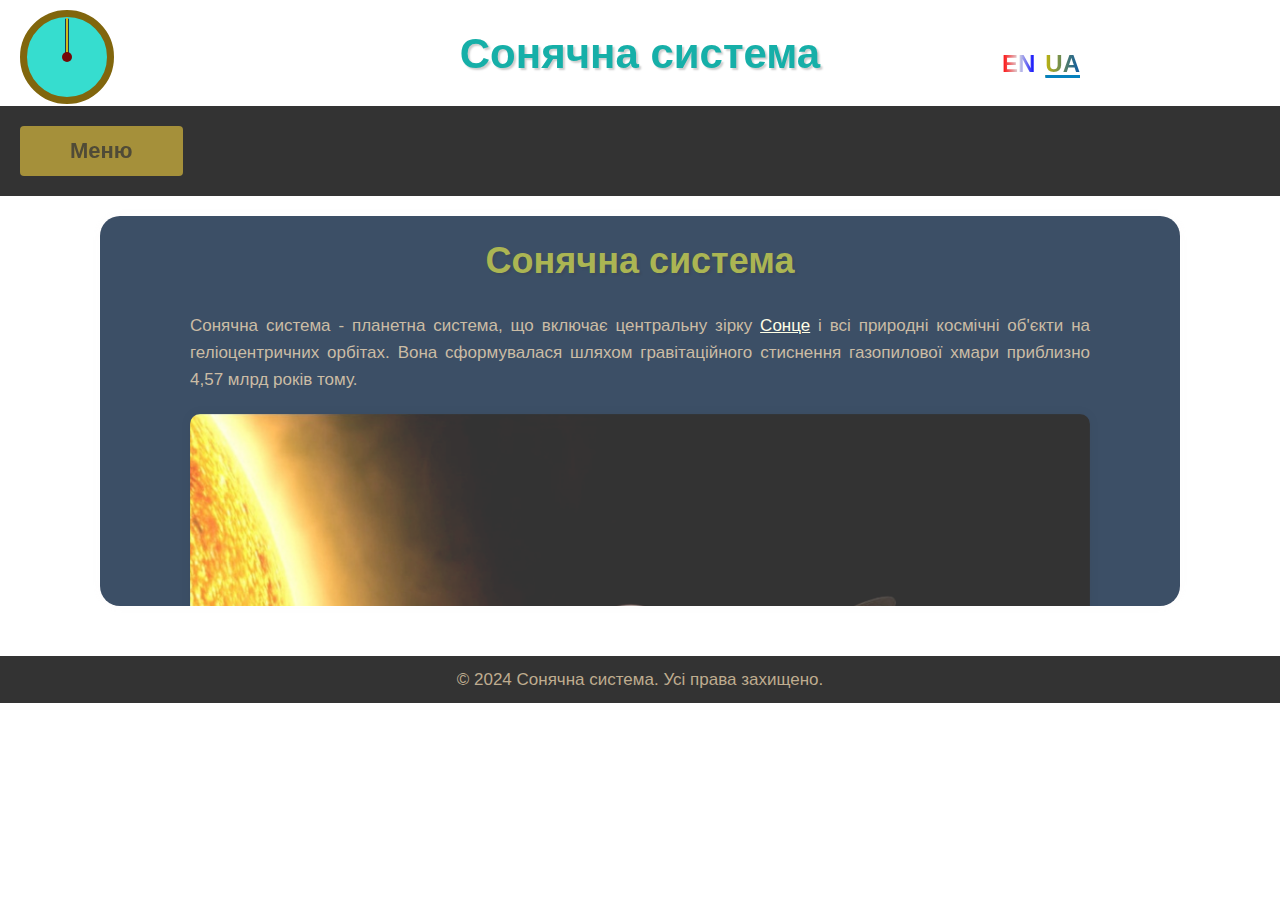
<file: index.html>
<!DOCTYPE html>
<html lang="ua">
<head>
  <meta charset="UTF-8">
  <meta name="viewport" content="width=device-width, initial-scale=1.0">
  <title>Сонячна система</title>
  <link rel="stylesheet" href="styles.css">
</head>
<body class="body">
  
  <div class="language-switcher">
    <span class="language-option active" data-lang="en">
      <span class="language-switcher__text_en">
        <a href="index-en.html">EN</a>
      </span>
    </span>
    <span class="language-option" data-lang="ua">
      <span class="language-switcher__text_ua">UA</span>
    </span>
  </div>


  <header class="header">
    <h1 class="content__title">Сонячна система</h1>
  </header>
  <nav class="nav">
    <div class="dropdown">
      <button class="dropbtn">Меню</button>
      <div class="dropdown-content">
        <a class="nav__link" href="index.html">Головна</a>
        <a class="nav__link" href="Sun.html">Сонце</a>
        <a class="nav__link" href="Mercury.html">Меркурій</a>
        <a class="nav__link" href="Venus.html">Венера</a>
        <a class="nav__link" href="Earth.html">Земля</a>
        <a class="nav__link" href="Mars.html">Марс</a>
        <a class="nav__link" href="Jupiter.html">Юпітер</a>
        <a class="nav__link" href="Saturn.html">Сатурн</a>
        <a class="nav__link" href="Uranus.html">Уран</a>
        <a class="nav__link" href="Neptune.html">Нептун</a>
        <a class="nav__link" href="contacts.html">Контакти</a>
      </div>
    </div>
  </nav>
  
  <section class="content">
    
    <h2 class="heading-2">Сонячна система</h2>
    <p class="paragraph">Сонячна система - планетна система, що включає центральну зірку <a href="Sun.html" class="yellow-link">Сонце</a> і всі природні космічні об'єкти на геліоцентричних орбітах. Вона сформувалася шляхом гравітаційного стиснення газопилової хмари приблизно 4,57 млрд років тому.</p>
    <img class="image" src="Solar_System.jpg" >
    <h2 class="heading-2">Структура системи</h2>
    <p class="paragraph">Чотири найближчі до Сонця планети, які називають планетами земної групи, — <a href="Mercury.html" class="yellow-link">Меркурій</a>, <a href="Venus.html" class="yellow-link">Венера</a>, <a href="Earth.html" class="yellow-link">Земля</a> і <a href="Mars.html" class="yellow-link">Марс</a> — складаються в основному з силікатів і металів. Чотири більш віддалені від Сонця планети, які називають планетами-гігантами, — <a href="Jupiter.html" class="yellow-link">Юпітер</a>, <a href="Saturn.html" class="yellow-link">Сатурн</a>, <a href="Uranus.html" class="yellow-link">Уран</a> і <a href="Neptune.html" class="yellow-link">Нептун</a> — набагато масивніші, ніж планети земної групи. Найбільші планети-гіганти, що входять до складу Сонячної системи - Юпітер і Сатурн - складаються головним чином з водню і гелію і тому відносяться до газових гігантів; менші планети-гіганти - Уран і Нептун - крім водню і гелію, переважно містять воду, метан і аміак, такі планети виділяються в окремий клас "крижаних гігантів". Шість планет із восьми та чотири карликові планети мають природні супутники. Юпітер, Сатурн, Уран та Нептун оточені кільцями пилу та інших частинок.</p>
    <img class="image" src="Solar_System2.jpg" >
    <p class="paragraph">У Сонячній системі є дві області, заповнені малими тілами. Пояс астероїдів, що знаходиться між Марсом та Юпітером, схожий за складом із планетами земної групи, оскільки складається з силікатів і металів. Найбільшими об'єктами поясу астероїдів є карликова планета Церера та астероїди Паллада, Веста та Гігея. За орбітою Нептуна розташовуються транснептунові об'єкти, що складаються із замерзлої води, аміаку та метану, найбільшими з яких є Плутон, Хаумеа, Макемаке, Квавар, Орк, Еріда та Седна. У Сонячній системі існують й інші популяції малих тіл, такі як планетні квазісупутники і троянці, навколоземні астероїди, кентаври, дамоклоїди, а також комети, метеороїди і космічний пил, що переміщаються по системі.</p>
    <p class="paragraph">Сонячна система входить до складу структури галактики Чумацький Шлях.</p>
    <img class="image" src="Chumatski_shlyah.jpg" >
    <h2 class="heading-2">Класифікація об'єктів Сонячної системи за складом та формою</h2>
    <p class="paragraph">Всі об'єкти Сонячної системи, що обертаються навколо Сонця, офіційно поділяють на три категорії: планети, карликові планети та малі тіла Сонячної системи. Планета — будь-яке тіло на орбіті навколо Сонця, що виявилося досить масивним, щоб придбати сферичну форму, але недостатньо масивним для початку термоядерного синтезу, і зумів очистити околиці своєї орбіти від планетезималей. Карликова планета - небесне тіло, що обертається по орбіті навколо Сонця; яке досить потужно, щоб під впливом власних сил гравітації підтримувати близьку до округлої форми, але яке не очистило простір своєї орбіти від планетезималей і не є супутником планети. Об'єкти, що залишилися навколо Сонця, — малі тіла Сонячної системи.</p>
    <p class="paragraph">Терміни газ, лід та камінь використовують, щоб описати різні класи речовин, що зустрічаються всюди у Сонячній системі. Камінь використовується, щоб описати з'єднання з високими температурами конденсації або плавлення, які залишалися в протопланетній туманності в твердому стані за майже всіх умов. Кам'яні сполуки зазвичай включають силікати та метали, такі як залізо та нікель. Вони переважають у внутрішній частині Сонячної системи, формуючи більшість планет земної групи та астероїдів. Гази — речовини з надзвичайно низькими температурами плавлення та високим тиском насиченої пари, такі як молекулярний водень, гелій та неон, які у туманності завжди були у газоподібному стані. Вони домінують у середній частині Сонячної системи, складаючи більшу частину Юпітера та Сатурна. Льоди таких речовин, як вода, метан, аміак, сірководень і вуглекислий газ мають температури плавлення до кількох сотень кельвінів, тоді як їхня термодинамічна фаза залежить від навколишнього тиску і температури. Вони можуть зустрічатися як льоди, рідини або гази в різних регіонах Сонячної системи, в туманності вони були в твердій або газовій фазі. Більшість супутників планет-гігантів містять крижані субстанції, також вони становлять більшу частину Урана і Нептуна (так званих «крижаних гігантів») та численних малих об'єктів, розташованих за орбітою Нептуна. Гази та льоди разом класифікують як леткі речовини.</p>
    <img class="image" src="Earth_and_Sun.jpg" >
  </section>

  <footer class="footer">
    <p class="footer__text">&copy; 2024 Сонячна система. Усі права захищено.</p>
  </footer>
  <div class="fixed-element">
    <a href="https://time.is/uk/" target="_blank">
      <div class="clock">
        <div class="clock__arrow clock__arrow--hour" id="hour"></div>
        <div class="clock__arrow clock__arrow--minute" id="minute"></div>
        <div class="clock__arrow clock__arrow--second" id="second"></div>
        <div class="clock__center-dot"></div>
      </div>
    </a>
  </div>
</body>
</html>
</file>
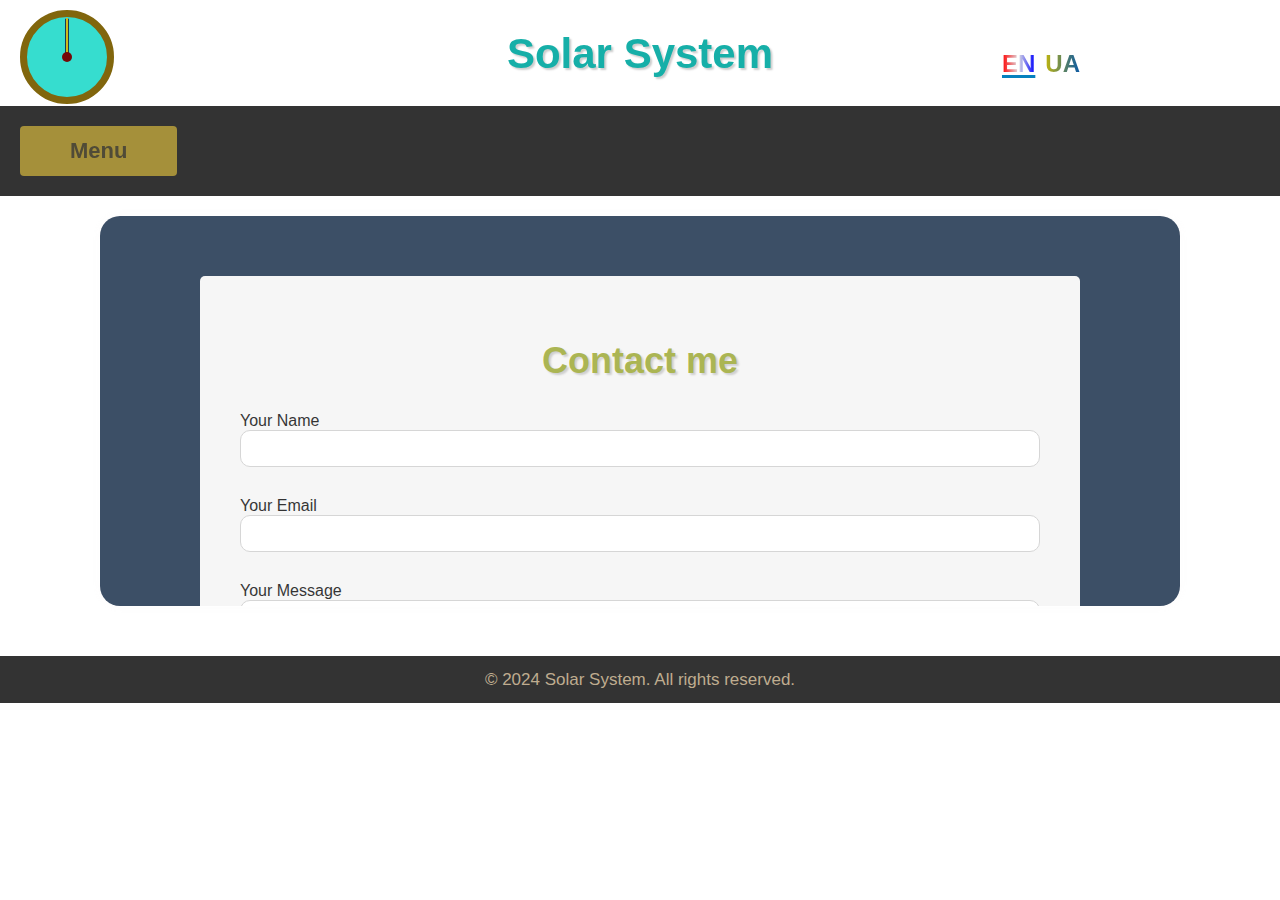
<file: contacts-en.html>
<!DOCTYPE html>
<html lang="uk">
<head>
  <link rel="stylesheet" href="https://cdnjs.cloudflare.com/ajax/libs/font-awesome/6.0.0-beta3/css/all.min.css">
  <meta charset="UTF-8">
  <meta name="viewport" content="width=device-width, initial-scale=1.0">
  <title>Contact me</title>
  <link rel="stylesheet" href="styles.css">
</head>
<body class="body">
  
  <div class="language-switcher">
    <span class="language-option" data-lang="en">
      <span class="language-switcher__text_en">EN</span>
    </span>
    <span class="language-option active" data-lang="ua">
      <span class="language-switcher__text_ua">
        <a href="contacts.html">UA</a>
      </span>
    </span>
  </div>

  <header class="header">
    <h1 class="content__title">Solar System</h1>
  </header>
  <nav class="nav">
    <div class="dropdown">
      <button class="dropbtn">Menu</button>
      <div class="dropdown-content">
        <a class="nav__link" href="index-en.html">Home</a>
        <a class="nav__link" href="Sun-en.html">Sun</a>
        <a class="nav__link" href="Mercury-en.html">Mercury</a>
        <a class="nav__link" href="Venus-en.html">Venus</a>
        <a class="nav__link" href="Earth-en.html">Earth</a>
        <a class="nav__link" href="Mars-en.html">Mars</a>
        <a class="nav__link" href="Jupiter-en.html">Jupiter</a>
        <a class="nav__link" href="Saturn-en.html">Saturn</a>
        <a class="nav__link" href="Uranus-en.html">Uranus</a>
        <a class="nav__link" href="Neptune-en.html">Neptune</a>
        <a class="nav__link" href="contacts-en.html">Contacts</a>
      </div>
    </div>
  </nav>
  
  <section class="content">
    
    <div style="width: 800px;  margin: 60px auto; padding: 40px; background-color: #f4f4f4; border-radius: 5px;">
      <h2 class="heading-2">Contact me</h2>
      <form>
        <div style="margin-bottom: 15px;">
          <label for="name">Your Name</label>
          <input type="text" id="name" name="name" class="form__input" required>
        </div>
        <div style="margin-bottom: 15px;">
          <label for="email">Your Email</label>
          <input type="email" id="email" name="email" class="form__input" required>
        </div>
        <div style="margin-bottom: 15px;">
          <label for="message">Your Message</label>
          <textarea id="message" name="message" class="form__textarea" rows="5" required></textarea>
        </div>
        <button type="submit" class="form__button">Send</button>
      </form>
    </div>


    <h2 class="heading-2">My social media</h2>
    <ul class="social-media">
      <li class="social-media__item"><a class="social-media__link" href="https://t.me/Manerkot" target="_blank"><i class="fab fa-telegram" style="color: #2390c7;"></i></a></li>
      <li class="social-media__item"><a class="social-media__link" href="https://www.instagram.com/kasatkich" target="_blank"><i class="fab fa-instagram" style="color: #ee7a37;"></i></a></li>
    </ul>
  </section>

  <footer class="footer">
    <p class="footer__text">&copy; 2024 Solar System. All rights reserved.</p>
  </footer>
  <div class="fixed-element">
    <a href="https://time.is/uk/" target="_blank">
      <div class="clock">
        <div class="clock__arrow clock__arrow--hour" id="hour"></div>
        <div class="clock__arrow clock__arrow--minute" id="minute"></div>
        <div class="clock__arrow clock__arrow--second" id="second"></div>
        <div class="clock__center-dot"></div>
      </div>
    </a>
  </div>
</body>
</html>
</file>
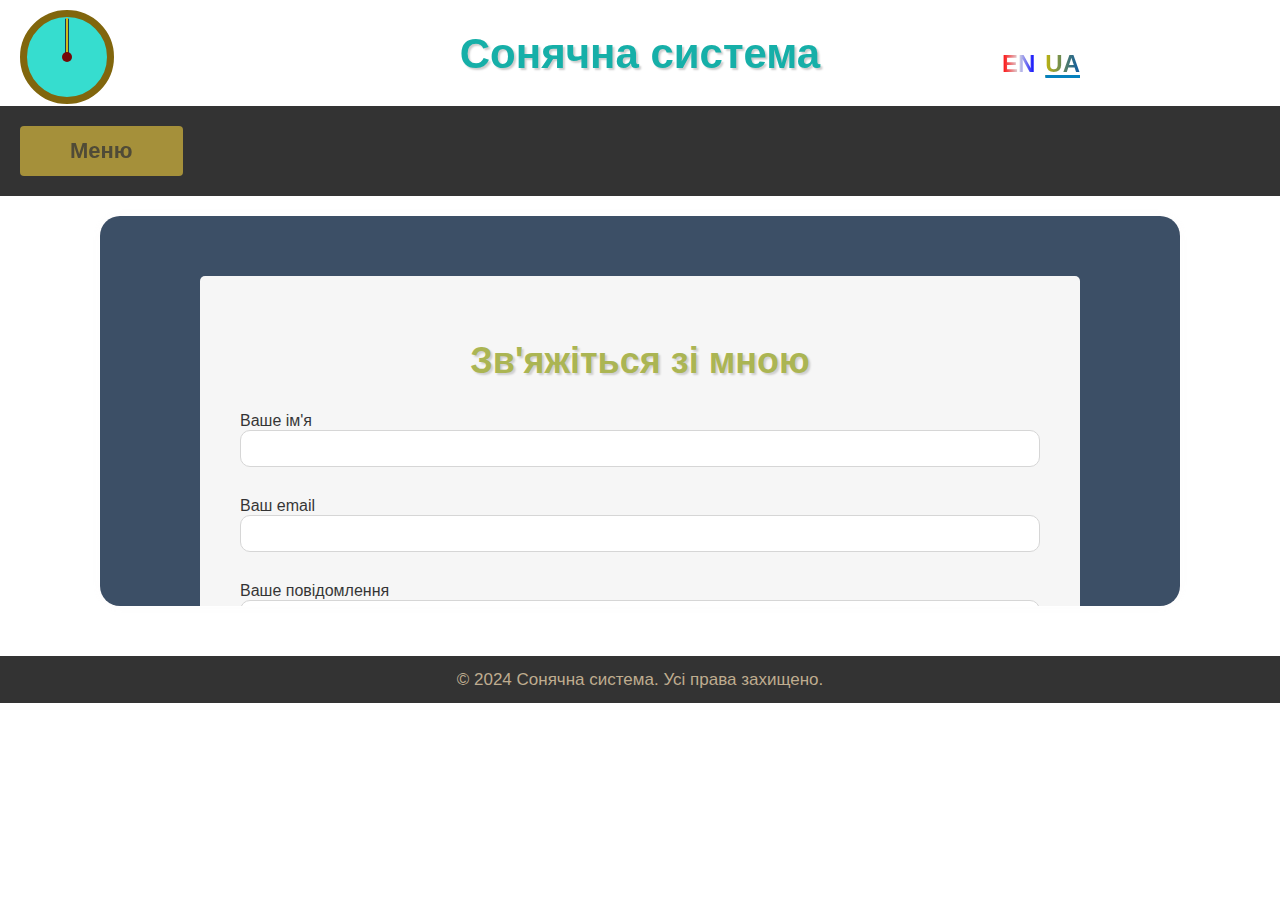
<file: contacts.html>
<!DOCTYPE html>
<html lang="uk">
<head>
  <link rel="stylesheet" href="https://cdnjs.cloudflare.com/ajax/libs/font-awesome/6.0.0-beta3/css/all.min.css">
  <meta charset="UTF-8">
  <meta name="viewport" content="width=device-width, initial-scale=1.0">
  <title>Зв'яжіться зі мною</title>
  <link rel="stylesheet" href="styles.css">
</head>
<body class="body">
  
  <div class="language-switcher">
    <span class="language-option active" data-lang="en">
      <span class="language-switcher__text_en">
        <a href="contacts-en.html">EN</a>
      </span>
    </span>
    <span class="language-option" data-lang="ua">
      <span class="language-switcher__text_ua">UA</span>
    </span>
  </div>



  <header class="header">
    <h1 class="content__title">Сонячна система</h1>
  </header>
  <nav class="nav">
    <div class="dropdown">
      <button class="dropbtn">Меню</button>
      <div class="dropdown-content">
        <a class="nav__link" href="index.html">Головна</a>
        <a class="nav__link" href="Sun.html">Сонце</a>
        <a class="nav__link" href="Mercury.html">Меркурій</a>
        <a class="nav__link" href="Venus.html">Венера</a>
        <a class="nav__link" href="Earth.html">Земля</a>
        <a class="nav__link" href="Mars.html">Марс</a>
        <a class="nav__link" href="Jupiter.html">Юпітер</a>
        <a class="nav__link" href="Saturn.html">Сатурн</a>
        <a class="nav__link" href="Uranus.html">Уран</a>
        <a class="nav__link" href="Neptune.html">Нептун</a>
        <a class="nav__link" href="contacts.html">Контакти</a>
      </div>
    </div>
  </nav>
  
  <section class="content">
    
    <div style="width: 800px;  margin: 60px auto; padding: 40px; background-color: #f4f4f4; border-radius: 5px;">
      <h2 class="heading-2">Зв'яжіться зі мною</h2>
      <form>
        <div style="margin-bottom: 15px;">
          <label for="name">Ваше ім'я</label>
          <input type="text" id="name" name="name" class="form__input" required>
        </div>
        <div style="margin-bottom: 15px;">
          <label for="email">Ваш email</label>
          <input type="email" id="email" name="email" class="form__input" required>
        </div>
        <div style="margin-bottom: 15px;">
          <label for="message">Ваше повідомлення</label>
          <textarea id="message" name="message" class="form__textarea" rows="5" required></textarea>
        </div>
        <button type="submit" class="form__button">Відправити</button>
      </form>
    </div>

    <h2 class="heading-2">Мої соціальні мережі</h2>
    <ul class="social-media">
      <li class="social-media__item"><a class="social-media__link" href="https://t.me/Manerkot" target="_blank"><i class="fab fa-telegram" style="color: #2390c7;"></i></a></li>
      <li class="social-media__item"><a class="social-media__link" href="https://www.instagram.com/kasatkich" target="_blank"><i class="fab fa-instagram" style="color: #ee7a37;"></i></a></li>
    </ul>
  </section>

  <footer class="footer">
    <p class="footer__text">&copy; 2024 Сонячна система. Усі права захищено.</p>
  </footer>
  <div class="fixed-element">
    <a href="https://time.is/uk/" target="_blank">
      <div class="clock">
        <div class="clock__arrow clock__arrow--hour" id="hour"></div>
        <div class="clock__arrow clock__arrow--minute" id="minute"></div>
        <div class="clock__arrow clock__arrow--second" id="second"></div>
        <div class="clock__center-dot"></div>
      </div>
    </a>
  </div>
</body>
</html>
</file>
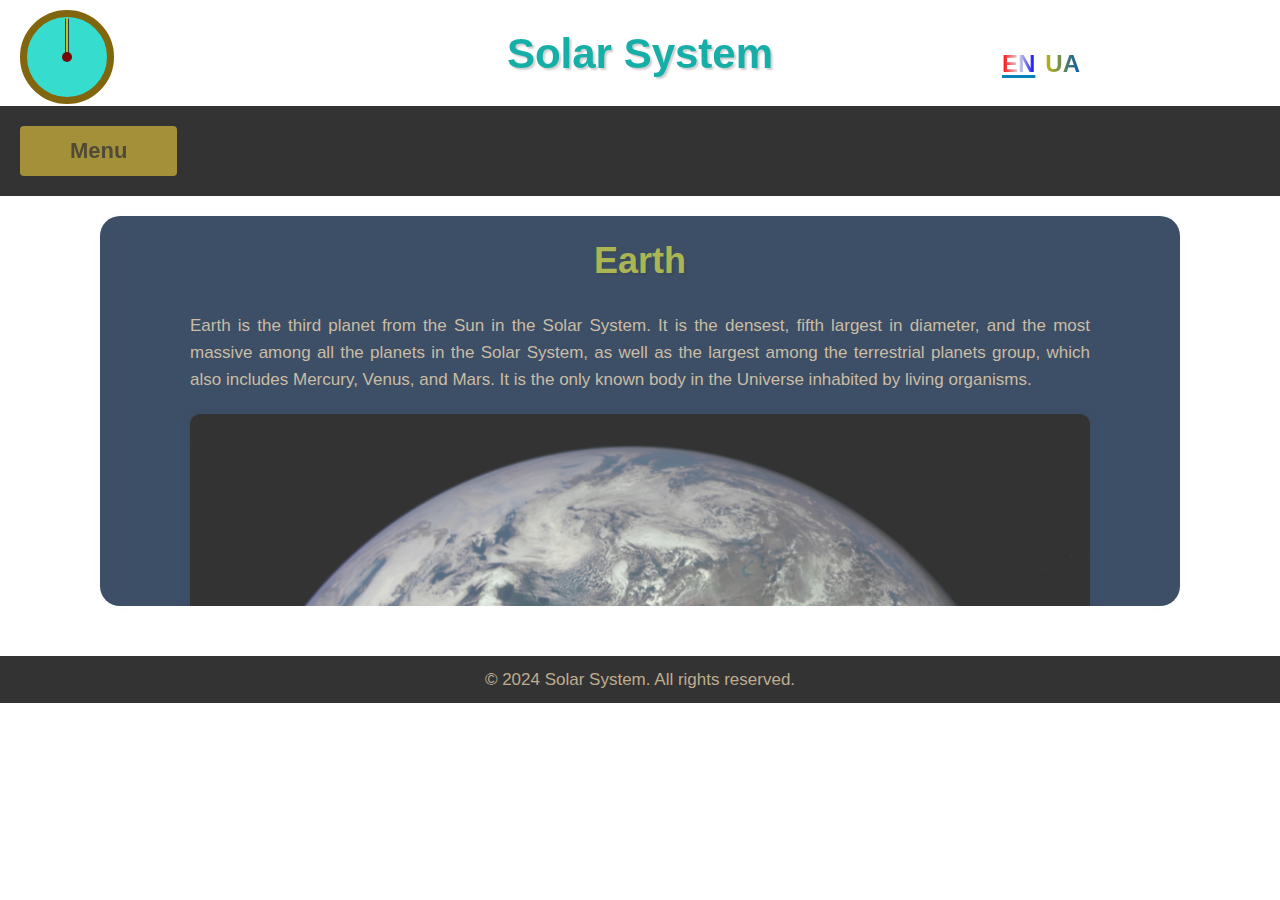
<file: Earth-en.html>
<!DOCTYPE html>
<html lang="en">
<head>
  <meta charset="UTF-8">
  <meta name="viewport" content="width=device-width, initial-scale=1.0">
  <title>Earth</title>
  <link rel="stylesheet" href="styles.css">
</head>
<body class="body">
  
  <div class="language-switcher">
    <span class="language-option" data-lang="en">
      <span class="language-switcher__text_en">EN</span>
    </span>
    <span class="language-option active" data-lang="ua">
      <span class="language-switcher__text_ua">
        <a href="Earth.html">UA</a>
      </span>
    </span>
  </div>

  <header class="header">
    <h1 class="content__title">Solar System</h1>
  </header>
  <nav class="nav">
    <div class="dropdown">
      <button class="dropbtn">Menu</button>
      <div class="dropdown-content">
        <a class="nav__link" href="index-en.html">Home</a>
        <a class="nav__link" href="Sun-en.html">Sun</a>
        <a class="nav__link" href="Mercury-en.html">Mercury</a>
        <a class="nav__link" href="Venus-en.html">Venus</a>
        <a class="nav__link" href="Earth-en.html">Earth</a>
        <a class="nav__link" href="Mars-en.html">Mars</a>
        <a class="nav__link" href="Jupiter-en.html">Jupiter</a>
        <a class="nav__link" href="Saturn-en.html">Saturn</a>
        <a class="nav__link" href="Uranus-en.html">Uranus</a>
        <a class="nav__link" href="Neptune-en.html">Neptune</a>
        <a class="nav__link" href="contacts-en.html">Contacts</a>
      </div>
    </div>
  </nav>
  
  <section class="content">
    

    <h2 class="heading-2">Earth</h2>
    <p class="paragraph">Earth is the third planet from the Sun in the Solar System. It is the densest, fifth largest in diameter, and the most massive among all the planets in the Solar System, as well as the largest among the terrestrial planets group, which also includes Mercury, Venus, and Mars. It is the only known body in the Universe inhabited by living organisms.</p>
    <img class="image" src="Earth.jpg" >
    <p class="paragraph">Scientific data indicate that Earth formed from the solar nebula approximately 4.54 billion years ago and shortly after that acquired its only natural satellite — the Moon. Life likely appeared on Earth around 4.25 billion years ago, shortly after its formation. Since then, Earth's biosphere has significantly altered the atmosphere and other abiotic factors, resulting in the quantitative increase of aerobic organisms and the formation of the ozone layer, which, together with Earth's magnetic field, attenuates harmful solar radiation, thereby preserving the conditions for life on Earth. Radiation from the Earth's crust has significantly decreased since its formation due to the gradual decay of radionuclides within it. Earth's crust is divided into several segments, or tectonic plates, which move on its surface at rates of around a few centimeters per year.</p>
    <p class="paragraph">Earth interacts (is gravitationally attracted) with other objects in space, including the Sun and the Moon. Earth revolves around the Sun and completes one full orbit around it in approximately 365.26 solar days - a sidereal year. Earth's rotational axis is inclined at 23.44° to the perpendicular to its orbital plane, causing seasonal changes on the planet's surface with a period of one tropical year - 365.24 solar days. A day currently lasts approximately 24 hours. The Moon began its orbit around Earth approximately 4.53 billion years ago. The gravitational influence of the Moon on Earth is responsible for the occurrence of ocean tides. Additionally, the Moon stabilizes Earth's axial tilt and gradually slows down Earth's rotation. According to some theories, asteroid impacts have led to significant changes in the Earth's environment and surface, causing, among other things, mass extinctions of various species.</p>
    <img class="image" src="Earth_flat_photo.jpg" >
    <h2 class="heading-2">Origin Theory</h2>
    <p class="paragraph">Scientists believe that approximately 4.5 billion years ago, a cloud began to compress, likely due to the impact of a shock wave from a supernova that occurred at a distance of several light-years. As the cloud began to shrink, its angular momentum, gravity, and inertia flattened it into a protoplanetary disk perpendicular to its axis of rotation. Subsequently, fragments in the protoplanetary disk began to collide under the force of gravity, and, merging, formed the first planetesimals. In the process of accretion, planetesimals, dust, gas, and remnants left over from the formation of the Solar System began to merge into ever larger objects, forming planets. The approximate date of Earth's formation is 4540.04 billion years ago. The entire process of planet formation took about 10-20 million years.</p>
    <img class="image" src="Earth_creating.jpg" >
    <h2 class="heading-2">Observation from Space</h2>
    <p class="paragraph">Earth was first photographed from space in 1959 by the Explorer-6 spacecraft. The first person to see Earth from space was Yuri Gagarin in 1961. The crew of Apollo 8 in 1968 was the first to observe the Earthrise from lunar orbit. In 1972, the crew of Apollo 17 took the famous picture of Earth - The Blue Marble.</p>
    <img class="image" src="Earth_surface.jpg" >
    <p class="paragraph">From open space and from "outer" planets (located beyond Earth's orbit), one can observe Earth's passage through phases similar to lunar ones, just as an earthly observer can see the phases of Venus (discovered by Galileo Galilei).</p>
    <iframe width="560" height="315" src="https://www.youtube.com/embed/DGy_bSUzCBA?" frameborder="0" allowfullscreen></iframe>
    <audio controls>
      <source src="Poehali.mp3" type="audio/mpeg">
      Your browser does not support the audio element.
    </audio>

  </section>

  <footer class="footer">
    <p class="footer__text">&copy; 2024 Solar System. All rights reserved.</p>
  </footer>
  <div class="fixed-element">
    <a href="https://time.is/uk/" target="_blank">
      <div class="clock">
        <div class="clock__arrow clock__arrow--hour" id="hour"></div>
        <div class="clock__arrow clock__arrow--minute" id="minute"></div>
        <div class="clock__arrow clock__arrow--second" id="second"></div>
        <div class="clock__center-dot"></div>
      </div>
    </a>
  </div>

</body>
</html>
</file>
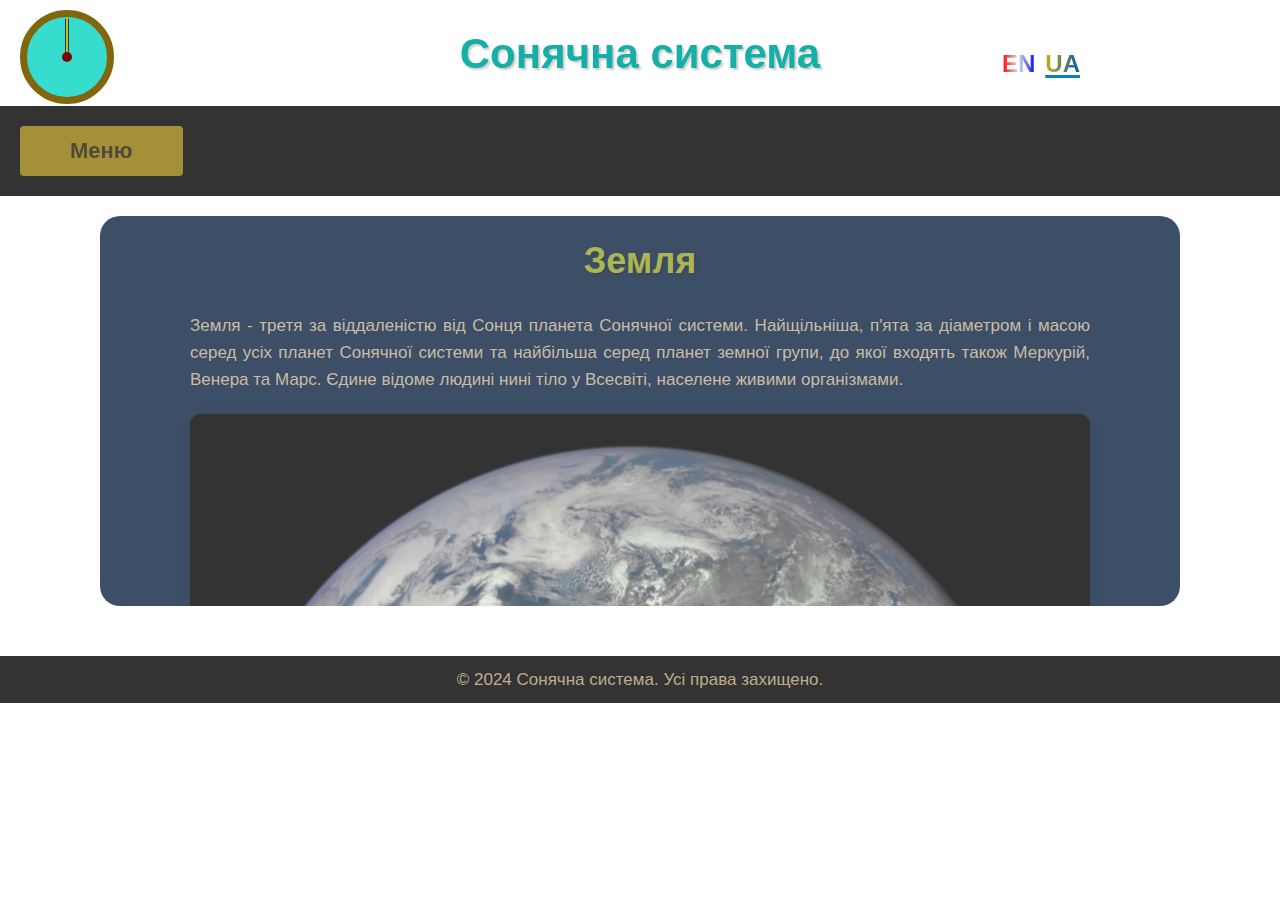
<file: Earth.html>
<!DOCTYPE html>
<html lang="ua">
<head>
  <meta charset="UTF-8">
  <meta name="viewport" content="width=device-width, initial-scale=1.0">
  <title>Земля</title>
  <link rel="stylesheet" href="styles.css">
</head>
<body class="body">
  
  <div class="language-switcher">
    <span class="language-option active" data-lang="en">
      <span class="language-switcher__text_en">
        <a href="Earth-en.html">EN</a>
      </span>
    </span>
    <span class="language-option" data-lang="ua">
      <span class="language-switcher__text_ua">UA</span>
    </span>
  </div>



  <header class="header">
    <h1 class="content__title">Сонячна система</h1>
  </header>
  <nav class="nav">
    <div class="dropdown">
      <button class="dropbtn">Меню</button>
      <div class="dropdown-content">
        <a class="nav__link" href="index.html">Головна</a>
        <a class="nav__link" href="Sun.html">Сонце</a>
        <a class="nav__link" href="Mercury.html">Меркурій</a>
        <a class="nav__link" href="Venus.html">Венера</a>
        <a class="nav__link" href="Earth.html">Земля</a>
        <a class="nav__link" href="Mars.html">Марс</a>
        <a class="nav__link" href="Jupiter.html">Юпітер</a>
        <a class="nav__link" href="Saturn.html">Сатурн</a>
        <a class="nav__link" href="Uranus.html">Уран</a>
        <a class="nav__link" href="Neptune.html">Нептун</a>
        <a class="nav__link" href="contacts.html">Контакти</a>
      </div>
    </div>
  </nav>
  
  <section class="content">
    

    <h2 class="heading-2">Земля</h2>
    <p class="paragraph">Земля - ​​третя за віддаленістю від Сонця планета Сонячної системи. Найщільніша, п'ята за діаметром і масою серед усіх планет Сонячної системи та найбільша серед планет земної групи, до якої входять також Меркурій, Венера та Марс. Єдине відоме людині нині тіло у Всесвіті, населене живими організмами.</p>
    <img class="image" src="Earth.jpg" >
    <p class="paragraph">Наукові дані вказують на те, що Земля утворилася із сонячної туманності близько 4,54 мільярда років тому і незабаром після цього знайшла свій єдиний природний супутник — Місяць. Життя, ймовірно, з'явилося на Землі приблизно 4,25 млрд років тому, тобто невдовзі після її виникнення. З того часу біосфера Землі значно змінила атмосферу та інші абіотичні фактори, зумовивши кількісне зростання аеробних організмів, а також формування озонового шару, який разом з магнітним полем Землі послаблює шкідливу для життя сонячну радіацію, тим самим зберігаючи умови життя на Землі. Радіація, обумовлена ​​самою земною корою, з часів її утворення значно знизилася завдяки поступовому розпаду радіонуклідів, які у ній. Кора Землі розділена на кілька сегментів, або тектонічних плит, які рухаються поверхнею зі швидкостями близько кількох сантиметрів на рік.</p>
    <p class="paragraph">Земля взаємодіє (притягується гравітаційними силами) коїться з іншими об'єктами у космосі, включаючи Сонце і Місяць. Земля обертається навколо Сонця і робить навколо нього повний оборот приблизно за 365,26 сонячної доби – сидеричний рік. Вісь обертання Землі нахилена на 23,44 ° щодо перпендикуляра до її орбітальної площини, це викликає сезонні зміни на поверхні планети з періодом в один тропічний рік - 365,24 сонячної доби. Доба зараз становить приблизно 24 години. Місяць розпочав своє звернення на орбіті навколо Землі приблизно 4,53 мільярда років тому. Гравітаційний вплив Місяця Землю є причиною виникнення океанських припливів. Також Місяць стабілізує нахил земної осі та поступово уповільнює обертання Землі. Згідно з деякими теоріями, падіння астероїдів призводили до суттєвих змін у навколишньому середовищі та поверхні Землі, викликаючи, зокрема, масові вимирання різних видів живих істот.</p>
    <img class="image" src="Earth_flat_photo.jpg" >
    <h2 class="heading-2">Теорія виникнення</h2>
    <p class="paragraph">На думку вчених приблизно 4,5 млрд років тому хмара стала стискатися, що, ймовірно, сталося через вплив ударної хвилі від наднової, що спалахнула на відстані декількох світлових років. Коли хмара почала скорочуватися, її кутовий момент, гравітація та інерція сплюснули його в протопланетний диск перпендикулярно до його осі обертання. Після цього уламки у протопланетному диску під дією сили тяжіння стали стикатися, і, зливаючись, утворювали перші планетоїди. У процесі акреції планетоїди, пил, газ та уламки, що залишилися після формування Сонячної системи, стали зливатися у все більші об'єкти, формуючи планети. Приблизна дата утворення Землі - 4540,04 млрд років тому. Весь процес формування планети зайняв приблизно 10-20 мільйонів років.</p>
    <img class="image" src="Earth_creating.jpg" >
    <h2 class="heading-2">Спостереження з космосу</h2>
    <p class="paragraph">Вперше Земля була сфотографована з космосу в 1959 апаратом Експлорер-6. Першою людиною, яка побачила Землю з космосу, став у 1961 році Юрій Гагарін. Екіпаж Аполлона-8 в 1968 першим спостерігав схід Землі з місячної орбіти. У 1972 році екіпаж Аполлона-17 зробив знаменитий знімок Землі - The Blue Marble.</p>
    <img class="image" src="Earth_surface.jpg" >
    <p class="paragraph">З відкритого космосу і з «зовнішніх» планет (розташованих за орбітою Землі) можна спостерігати проходження Землі через фази, подібні до місячних, так само, як земний спостерігач може бачити фази Венери (відкриті Галілео Галілеєм).</p>
    <iframe width="560" height="315" src="https://www.youtube.com/embed/DGy_bSUzCBA?" frameborder="0" allowfullscreen></iframe>
    <audio controls>
      <source src="Poehali.mp3" type="audio/mpeg">
      Your browser does not support the audio element.
    </audio>
  
  </section>

  <footer class="footer">
    <p class="footer__text">&copy; 2024 Сонячна система. Усі права захищено.</p>
  </footer>
  <div class="fixed-element">
    <a href="https://time.is/uk/" target="_blank">
      <div class="clock">
        <div class="clock__arrow clock__arrow--hour" id="hour"></div>
        <div class="clock__arrow clock__arrow--minute" id="minute"></div>
        <div class="clock__arrow clock__arrow--second" id="second"></div>
        <div class="clock__center-dot"></div>
      </div>
    </a>
  </div>

</body>
</html>
</file>
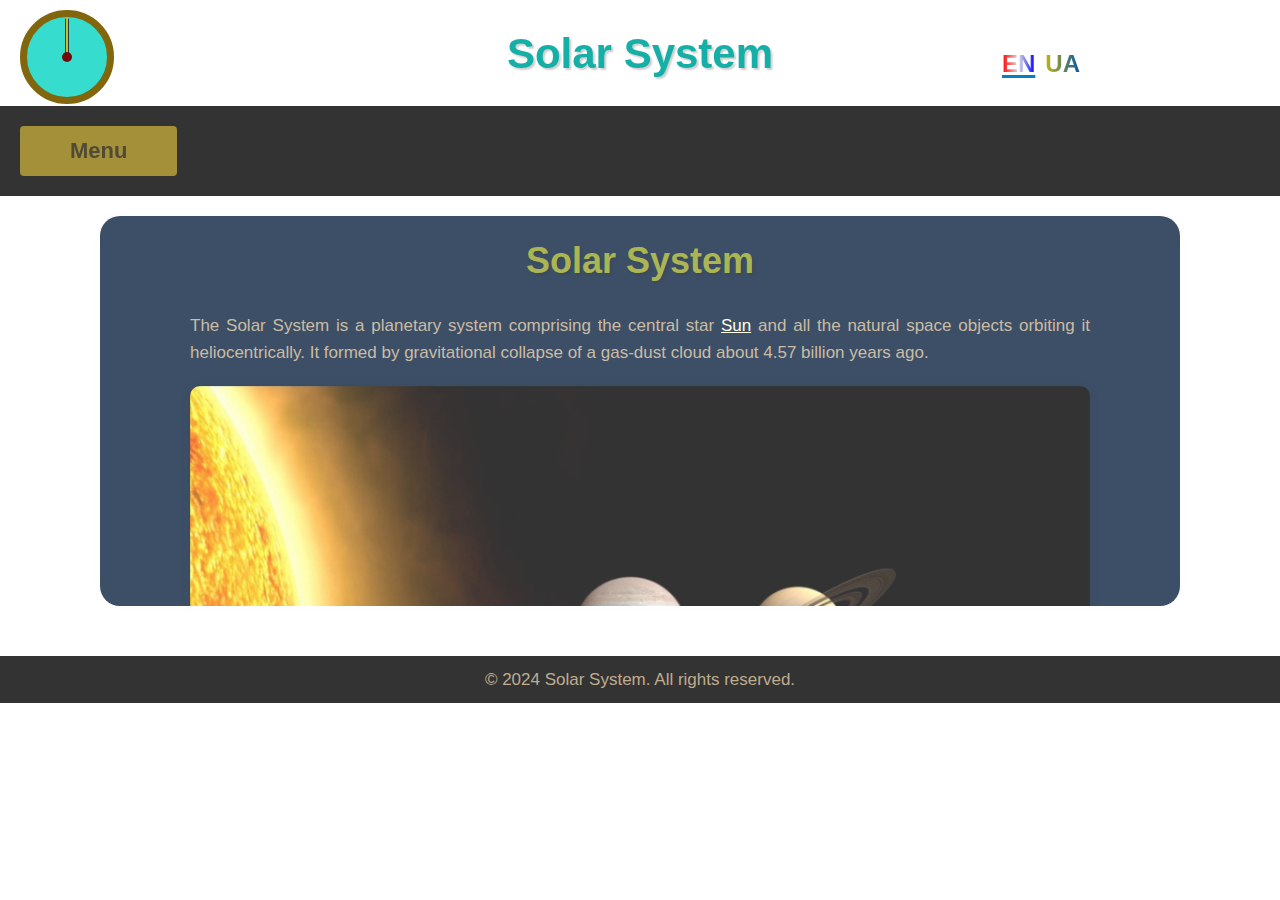
<file: index-en.html>
<!DOCTYPE html>
<html lang="en">
<head>
  <meta charset="UTF-8">
  <meta name="viewport" content="width=device-width, initial-scale=1.0">
  <title>Solar System</title>
  <link rel="stylesheet" href="styles.css">
</head>
<body class="body">
  
  <div class="language-switcher">
    <span class="language-option" data-lang="en">
      <span class="language-switcher__text_en">EN</span>
    </span>
    <span class="language-option active" data-lang="ua">
      <span class="language-switcher__text_ua">
        <a href="index.html">UA</a>
      </span>
    </span>
  </div>



  <header class="header">
    <h1 class="content__title">Solar System</h1>
  </header>
  <nav class="nav">
    <div class="dropdown">
      <button class="dropbtn">Menu</button>
      <div class="dropdown-content">
        <a class="nav__link" href="index-en.html">Home</a>
        <a class="nav__link" href="Sun-en.html">Sun</a>
        <a class="nav__link" href="Mercury-en.html">Mercury</a>
        <a class="nav__link" href="Venus-en.html">Venus</a>
        <a class="nav__link" href="Earth-en.html">Earth</a>
        <a class="nav__link" href="Mars-en.html">Mars</a>
        <a class="nav__link" href="Jupiter-en.html">Jupiter</a>
        <a class="nav__link" href="Saturn-en.html">Saturn</a>
        <a class="nav__link" href="Uranus-en.html">Uranus</a>
        <a class="nav__link" href="Neptune-en.html">Neptune</a>
        <a class="nav__link" href="contacts-en.html">Contacts</a>
      </div>
    </div>
  </nav>
  
  <section class="content">
    
    <h2 class="heading-2">Solar System</h2>
    <p class="paragraph">The Solar System is a planetary system comprising the central star <a href="Sun-en.html" class="yellow-link">Sun</a> and all the natural space objects orbiting it heliocentrically. It formed by gravitational collapse of a gas-dust cloud about 4.57 billion years ago.</p>
    <img class="image" src="Solar_System.jpg" >
    <h2 class="heading-2">System Structure</h2>
    <p class="paragraph">The four innermost planets, known as the terrestrial planets — <a href="Mercury-en.html " class="yellow-link">Mercury</a>, <a href="Venus-en.html" class="yellow-link">Venus</a>, <a href="Earth-en.html" class="yellow-link">Earth</a>, and <a href="Mars-en.html" class="yellow-link">Mars</a> — are primarily composed of silicates and metals. The four outer planets, known as the gas giants — <a href="Jupiter-en.html" class="yellow-link">Jupiter</a>, <a href="Saturn-en.html" class="yellow-link">Saturn</a>, <a href="Uranus-en.html" class="yellow-link">Uranus</a>, and <a href="Neptune-en.html" class="yellow-link">Neptune</a> — are much more massive than the terrestrial planets. The largest gas giants in the Solar System, Jupiter and Saturn, consist mainly of hydrogen and helium and are therefore referred to as gas giants; the smaller gas giants, Uranus and Neptune, besides hydrogen and helium, predominantly contain water, methane, and ammonia, such planets are classified as "ice giants". Six of the eight planets and four of the dwarf planets have natural satellites. Jupiter, Saturn, Uranus, and Neptune are surrounded by rings of dust and other particles.</p>
    <img class="image" src="Solar_System2.jpg" >
    <p class="paragraph">The Solar System has two regions filled with small bodies. The asteroid belt, located between Mars and Jupiter, is similar in composition to the terrestrial planets as it is composed of silicates and metals. The largest objects in the asteroid belt are the dwarf planet Ceres and the asteroids Pallas, Vesta, and Hygiea. Beyond Neptune's orbit lie trans-Neptunian objects consisting of frozen water, ammonia, and methane, the largest of which are Pluto, Haumea, Makemake, Quaoar, Orcus, Eris, and Sedna. There are other populations of small bodies in the Solar System, such as planetary quasi-satellites and trojans, near-Earth asteroids, centaurs, damocloids, as well as comets, meteoroids, and interplanetary dust moving throughout the system.</p>
    <p class="paragraph">The Solar System is part of the structure of the Milky Way galaxy.</p>
    <img class="image" src="Chumatski_shlyah.jpg" >
    <h2 class="heading-2">Classification of Solar System Objects by Composition and Shape</h2>
    <p class="paragraph">All objects orbiting the Sun are officially divided into three categories: planets, dwarf planets, and small bodies of the Solar System. A planet is any body in orbit around the Sun that is massive enough to have achieved a nearly spherical shape but is not massive enough to initiate thermonuclear fusion and has cleared its orbital region of planetesimals. A dwarf planet is a celestial body orbiting the Sun that is powerful enough to maintain a shape close to spherical under the influence of its own gravitational forces, but has not cleared its orbital region of planetesimals and is not a satellite of a planet. The objects that remain around the Sun are the small bodies of the Solar System.</p>
    <p class="paragraph">The terms gas, ice, and rock are used to describe different classes of substances encountered throughout the Solar System. Rock is used to describe compounds with high condensation or melting temperatures that remained solid in the protoplanetary nebula under most conditions. Rocky compounds typically include silicates and metals such as iron and nickel. They dominate the inner part of the Solar System, forming the majority of the terrestrial planets and asteroids. Gases are substances with extremely low melting temperatures and high vapor pressures, such as molecular hydrogen, helium, and neon, which were always in gaseous state in the nebula. They predominate in the middle part of the Solar System, comprising most of Jupiter and Saturn. Ices of substances such as water, methane, ammonia, hydrogen sulfide, and carbon dioxide have melting temperatures up to a few hundred kelvins, and their thermodynamic phase depends on ambient pressure and temperature. They can occur as ices, liquids, or gases in different regions of the Solar System, in the nebula they were in solid or gaseous phase. Most moons of the giant planets contain icy substances, they also form the majority of Uranus and Neptune (so-called "ice giants") and numerous small objects located beyond Neptune's orbit. Gases and ices together are classified as volatile substances.</p>
    <img class="image" src="Earth_and_Sun.jpg" >
  </section>

  <footer class="footer">
    <p class="footer__text">&copy; 2024 Solar System. All rights reserved.</p>
  </footer>
  <div class="fixed-element">
    <a href="https://time.is/uk/" target="_blank">
      <div class="clock">
        <div class="clock__arrow clock__arrow--hour" id="hour"></div>
        <div class="clock__arrow clock__arrow--minute" id="minute"></div>
        <div class="clock__arrow clock__arrow--second" id="second"></div>
        <div class="clock__center-dot"></div>
      </div>
    </a>
  </div>
</body>
</html>
</file>
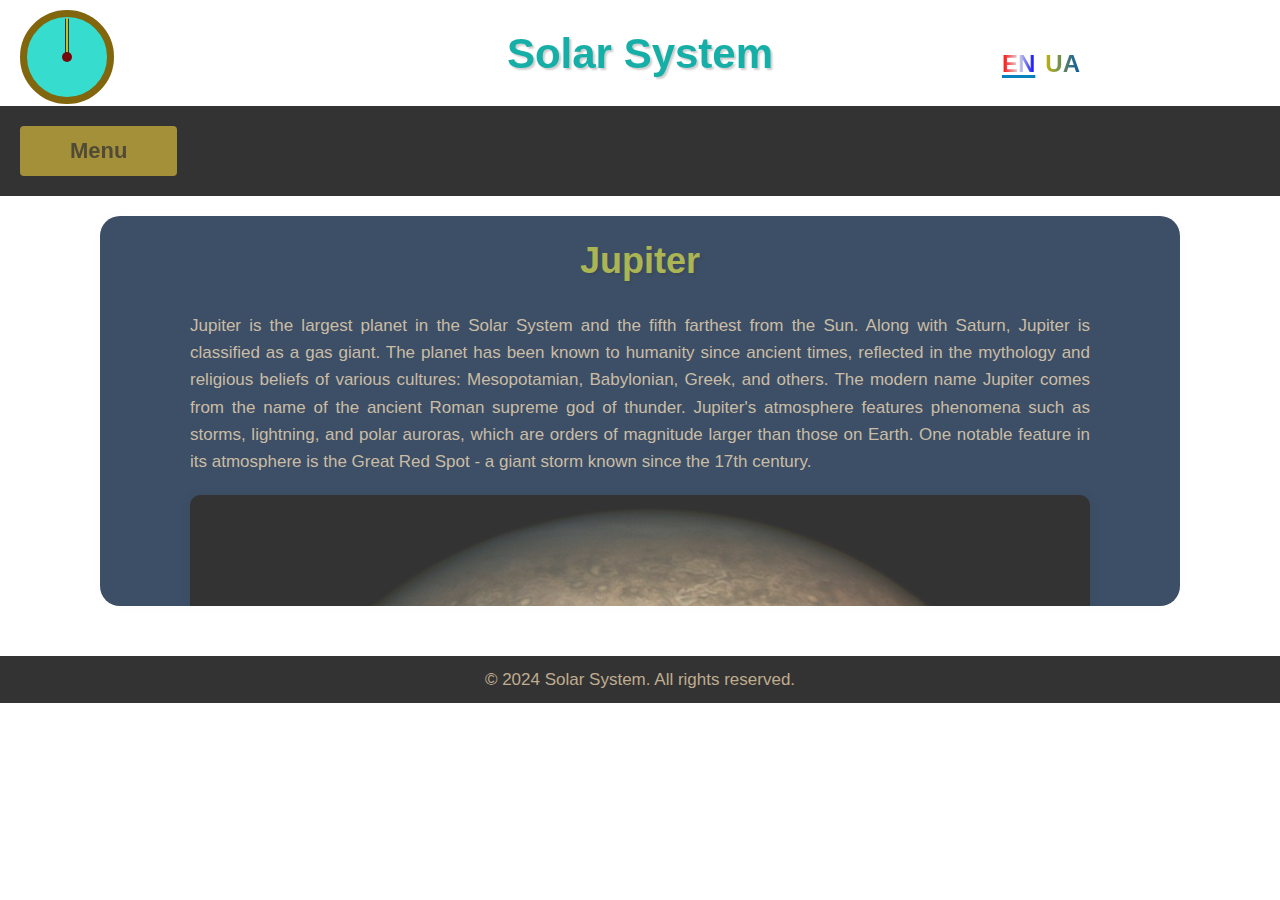
<file: Jupiter-en.html>
<!DOCTYPE html>
<html lang="en">
<head>
  <meta charset="UTF-8">
  <meta name="viewport" content="width=device-width, initial-scale=1.0">
  <title>Jupiter</title>
  <link rel="stylesheet" href="styles.css">
</head>
<body class="body">
  
  <div class="language-switcher">
    <span class="language-option" data-lang="en">
      <span class="language-switcher__text_en">EN</span>
    </span>
    <span class="language-option active" data-lang="ua">
      <span class="language-switcher__text_ua">
        <a href="Jupiter.html">UA</a>
      </span>
    </span>
  </div>

  <header class="header">
    <h1 class="content__title">Solar System</h1>
  </header>
  <nav class="nav">
    <div class="dropdown">
      <button class="dropbtn">Menu</button>
      <div class="dropdown-content">
        <a class="nav__link" href="index-en.html">Home</a>
        <a class="nav__link" href="Sun-en.html">Sun</a>
        <a class="nav__link" href="Mercury-en.html">Mercury</a>
        <a class="nav__link" href="Venus-en.html">Venus</a>
        <a class="nav__link" href="Earth-en.html">Earth</a>
        <a class="nav__link" href="Mars-en.html">Mars</a>
        <a class="nav__link" href="Jupiter-en.html">Jupiter</a>
        <a class="nav__link" href="Saturn-en.html">Saturn</a>
        <a class="nav__link" href="Uranus-en.html">Uranus</a>
        <a class="nav__link" href="Neptune-en.html">Neptune</a>
        <a class="nav__link" href="contacts-en.html">Contacts</a>
      </div>
    </div>
  </nav>
  
  <section class="content">
    

    <h2 class="heading-2">Jupiter</h2>
    <p class="paragraph">Jupiter is the largest planet in the Solar System and the fifth farthest from the Sun. Along with Saturn, Jupiter is classified as a gas giant. The planet has been known to humanity since ancient times, reflected in the mythology and religious beliefs of various cultures: Mesopotamian, Babylonian, Greek, and others. The modern name Jupiter comes from the name of the ancient Roman supreme god of thunder. Jupiter's atmosphere features phenomena such as storms, lightning, and polar auroras, which are orders of magnitude larger than those on Earth. One notable feature in its atmosphere is the Great Red Spot - a giant storm known since the 17th century.</p>
    <img class="image" src="Jupiter.jpg" >
    <p class="paragraph">As of May 2023, Jupiter has 95 known moons - 51 fewer than Saturn. Estimates suggest there may be at least a hundred moons. The moons are mainly named after various mythological characters associated with Zeus-Jupiter in one way or another. The moons are divided into two major groups - inner (8 moons, Galilean and non-Galilean inner moons) and outer (84 moons, also divided into two groups) - thus, there are 4 "types" in total. The four largest moons - Io, Europa, Ganymede, and Callisto - were discovered as early as 1610 by Galileo Galilei.</p>
    <p class="paragraph">During major oppositions, Jupiter is visible to the naked eye as one of the brightest objects in the night sky after the Moon and Venus. Jupiter's disk and moons are popular observation targets for amateur astronomers, who have made several discoveries (such as the Shoemaker–Levy 9 comet collision with Jupiter in 1994 or the disappearance of Jupiter's South Equatorial Belt in 2010).</p>
    <img class="image" src="Jupiter_Satelites.jpg" >
    <h2 class="heading-2">Astronomical Characteristics</h2>
    <p class="paragraph">Jupiter is the largest planet in the Solar System, a gas giant. Its equatorial radius is 71.4 thousand km, which is 11.2 times greater than Earth's radius. Jupiter is the only planet whose center of mass with the Sun lies beyond the Sun and is about 7% of the solar radius away from it.</p>
    <img class="image" src="Jupiter_pole.jpg" >
    <p class="paragraph">Jupiter's mass exceeds the combined mass of all the other planets in the Solar System by 2.47 times, Earth's mass by 317.8 times, and is approximately 1000 times less than the Sun's mass. Its density (1326 kg/m³) is approximately equal to the density of the Sun and is 4.16 times less than Earth's density (5515 kg/m³). The surface gravity, typically taken at the top layer of clouds, is more than 2.4 times that of Earth: a body with a mass of, for example, 100 kg would weigh as much as a body with a mass of 240 kg on Earth's surface. This corresponds to a free-fall acceleration of 24.79 m/s on Jupiter compared to 9.81 m/s for Earth.</p>
    <h2 class="heading-2">Exploration of Jupiter</h2>
    <p class="paragraph">The exploration of Jupiter has largely been carried out with the involvement of NASA's U.S. spacecraft. From the early 1970s to the present day, American missions have provided significant data on the giant gas planet and its moons. One of the earliest significant successes were the Pioneer 10 and Pioneer 11 missions in 1973 and 1974, respectively, which flew past Jupiter, obtaining the first high-resolution images and basic parameters of its magnetic field.</p>
    <img class="image" src="Jupiter_explorer.jpg" >
    <p class="paragraph">Then in 1979, the Voyagers made a more detailed study, approaching the planet at a distance of about 130,000 kilometers and transmitting a large amount of data, including photographs and information about Jupiter's magnetosphere. NASA's longest mission, Galileo, was launched in 1995, conducting research in Jupiter's system until 2003, obtaining valuable information about its atmosphere and moons.</p>
    <p class="paragraph">Modern investigations, such as the Juno mission, continue to expand our understanding of Jupiter and its surroundings. Future projects, such as the Europa Jupiter System Mission, are also actively being considered, aimed at studying the Galilean moons of the planet, including investigating potentially habitable oceans beneath icy crusts.</p>
    <img class="image" src="Jupiter_and_Earth.jpg" >
    <h2 class="heading-2">Great Red Spot</h2>
    <p class="paragraph">The Great Red Spot is an oval-shaped feature of varying size located in the southern tropical zone. It was discovered by Robert Hooke in 1664. Currently, it has dimensions of 15x30 thousand km (Earth's diameter ~12.7 thousand km), and observers noted sizes twice as large 100 years ago. Sometimes it is not very clearly visible. The Great Red Spot is a unique long-lived giant hurricane, with material swirling counterclockwise and completing a full rotation in 6 Earth days.</p>
    <img class="image" src="Jupiter_Red_Spot.jpg" >
    <p class="paragraph">Thanks to investigations conducted at the end of 2000 by the Cassini probe, it was found that the Great Red Spot is associated with descending flows (vertical circulation of atmospheric masses); clouds here are higher and temperatures are lower than in the rest of the areas. Cloud colors depend on altitude: blue structures are upper, below them lie brown ones, then white. Red structures are the lowest. The rotation speed of the Great Red Spot is 360 km/h. Its average temperature is -163°C</p>
  
  </section>

  <footer class="footer">
    <p class="footer__text">&copy; 2024 Solar System. All rights reserved.</p>
  </footer>
  <div class="fixed-element">
    <a href="https://time.is/uk/" target="_blank">
      <div class="clock">
        <div class="clock__arrow clock__arrow--hour" id="hour"></div>
        <div class="clock__arrow clock__arrow--minute" id="minute"></div>
        <div class="clock__arrow clock__arrow--second" id="second"></div>
        <div class="clock__center-dot"></div>
      </div>
    </a>
  </div>

</body>
</html>
</file>
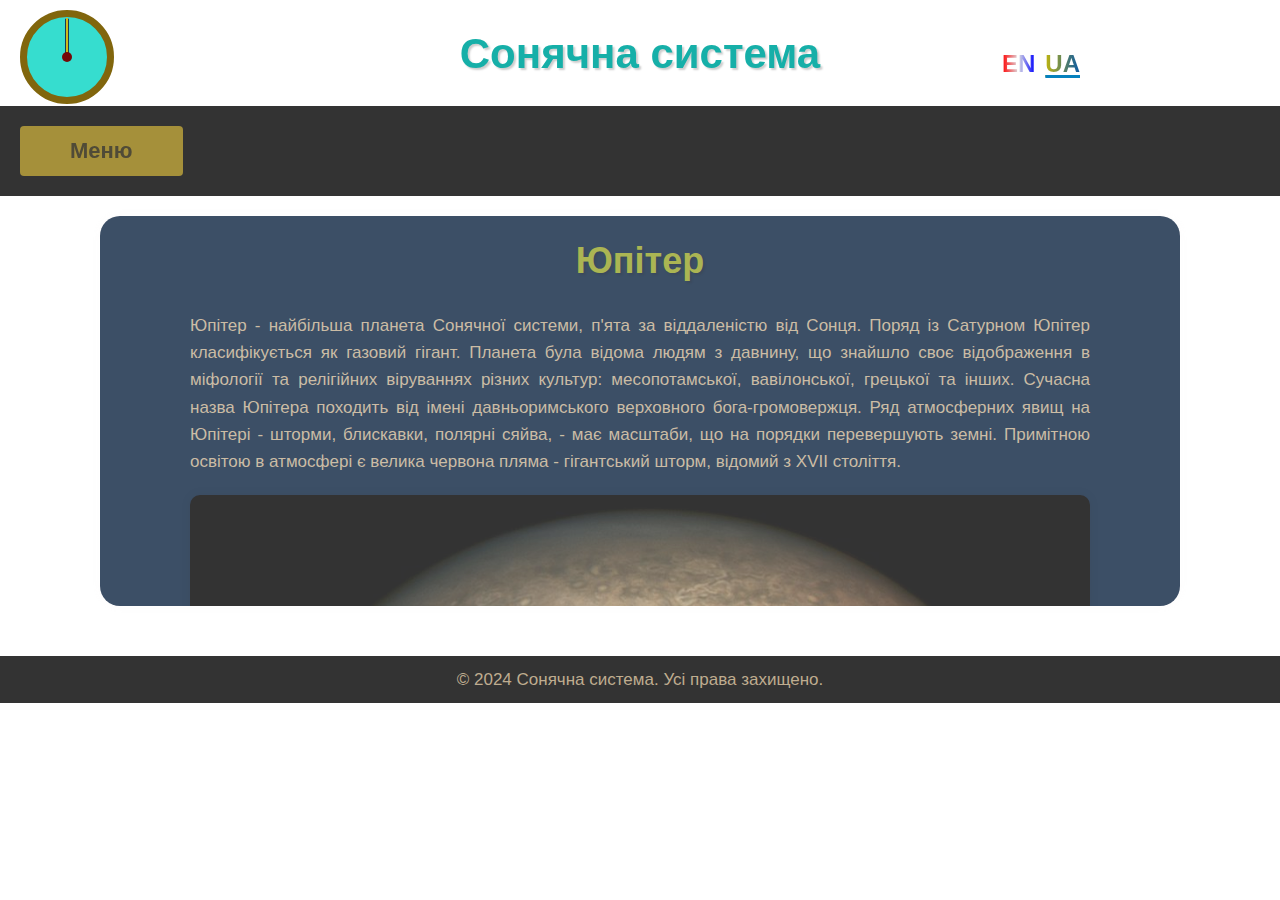
<file: Jupiter.html>
<!DOCTYPE html>
<html lang="ua">
<head>
  <meta charset="UTF-8">
  <meta name="viewport" content="width=device-width, initial-scale=1.0">
  <title>Юпітер</title>
  <link rel="stylesheet" href="styles.css">
</head>
<body class="body">
  
  <div class="language-switcher">
    <span class="language-option active" data-lang="en">
      <span class="language-switcher__text_en">
        <a href="Jupiter-en.html">EN</a>
      </span>
    </span>
    <span class="language-option" data-lang="ua">
      <span class="language-switcher__text_ua">UA</span>
    </span>
  </div>



  <header class="header">
    <h1 class="content__title">Сонячна система</h1>
  </header>
  <nav class="nav">
    <div class="dropdown">
      <button class="dropbtn">Меню</button>
      <div class="dropdown-content">
        <a class="nav__link" href="index.html">Головна</a>
        <a class="nav__link" href="Sun.html">Сонце</a>
        <a class="nav__link" href="Mercury.html">Меркурій</a>
        <a class="nav__link" href="Venus.html">Венера</a>
        <a class="nav__link" href="Earth.html">Земля</a>
        <a class="nav__link" href="Mars.html">Марс</a>
        <a class="nav__link" href="Jupiter.html">Юпітер</a>
        <a class="nav__link" href="Saturn.html">Сатурн</a>
        <a class="nav__link" href="Uranus.html">Уран</a>
        <a class="nav__link" href="Neptune.html">Нептун</a>
        <a class="nav__link" href="contacts.html">Контакти</a>
      </div>
    </div>
  </nav>
  
  <section class="content">
    

    <h2 class="heading-2">Юпітер</h2>
    <p class="paragraph">Юпітер - найбільша планета Сонячної системи, п'ята за віддаленістю від Сонця. Поряд із Сатурном Юпітер класифікується як газовий гігант. Планета була відома людям з давнину, що знайшло своє відображення в міфології та релігійних віруваннях різних культур: месопотамської, вавілонської, грецької та інших. Сучасна назва Юпітера походить від імені давньоримського верховного бога-громовержця. Ряд атмосферних явищ на Юпітері - шторми, блискавки, полярні сяйва, - має масштаби, що на порядки перевершують земні. Примітною освітою в атмосфері є велика червона пляма - гігантський шторм, відомий з XVII століття.</p>
    <img class="image" src="Jupiter.jpg" >
    <p class="paragraph">За даними на травень 2023 року, у Юпітера відомо 95 супутників - на 51 менше, ніж у Сатурна. За оцінками, супутників може бути не менш як сотня. Супутникам дано в основному імена різних міфічних персонажів, так чи інакше пов'язаних із Зевсом-Юпітером. Супутники поділяють на дві великі групи - внутрішні (8 супутників, галілеєві та негалілеєві внутрішні супутники) і зовнішні (84 супутники, також поділяються на дві групи) - таким чином, всього виходить 4 "різновиди". Чотири найбільші супутники - Іо, Європа, Ганімед і Каллісто - були відкриті ще в 1610 році Галілео Галілеєм.</p>
    <p class="paragraph">Під час великих протистоянь Юпітер видно неозброєним оком як один із найяскравіших об'єктів на нічному небосхилі після Місяця та Венери. Диск та супутники Юпітера є популярними об'єктами спостереження для астрономів-аматорів, які зробили низку відкриттів (наприклад, комети Шумейкерів — Леві, яка зіткнулася з Юпітером у 1994 році, або зникнення Південного екваторіального поясу Юпітера у 2010 році).</p>
    <img class="image" src="Jupiter_Satelites.jpg" >
    <h2 class="heading-2">Астрономічні характеристики</h2>
    <p class="paragraph">Юпітер – найбільша планета Сонячної системи, газовий гігант. Його екваторіальний радіус дорівнює 71,4 тис. км, що у 11,2 разу перевищує радіус Землі. Юпітер — єдина планета, у якої центр мас із Сонцем перебуває поза Сонцем і від нього приблизно на 7 % сонячного радіусу./p>
    <img class="image" src="Jupiter_pole.jpg" >
    <p class="paragraph">Маса Юпітера в 2,47 рази перевищує сумарну масу решти планет Сонячної системи, разом узятих, у 317,8 разів — масу Землі і приблизно в 1000 разів менше маси Сонця. Щільність (1326 кг/м³) приблизно дорівнює щільності Сонця та в 4,16 разів поступається щільності Землі (5515 кг/м³). При цьому сила тяжіння на його поверхні, за яку зазвичай приймають верхній шар хмар, більш ніж у 2,4 рази перевищує земну: тіло, яке має масу, наприклад, 100 кг, важитиме стільки ж, скільки важить тіло масою 240 кг на поверхні Землі. Це відповідає прискоренню вільного падіння 24,79 м/с на Юпітері проти 9,81 м/с для Землі.</p>
    <h2 class="heading-2">Дослідження Юпітера</h2>
    <p class="paragraph">Дослідження Юпітера протікали переважно за участю апаратів НАСА США. З початку 1970-х років і до наших днів американські місії надали значні дані про гігантську газову планету та її супутників. Одним з перших значних успіхів були місії "Піонер-10" і "Піонер-11" у 1973 і 1974 роках відповідно, які пролетіли повз Юпітер, отримавши перші знімки високої роздільної здатності та основні параметри його магнітного поля.</p>
    <img class="image" src="Jupiter_explorer.jpg" >
    <p class="paragraph">Потім у 1979 році "Вояджери" зробили детальніше дослідження, наблизившись до планети на відстань близько 130 тисяч кілометрів і передавши великий обсяг даних, включаючи фотографії та інформацію про магнітосферу Юпітера. Найбільш тривалу місію, "Галілео", НАСА запустила в 1995 році, вона проводила дослідження в системі Юпітера до 2003 року, отримавши цінні відомості про його атмосферу та супутників.</p>
    <p class="paragraph">Сучасні дослідження, такі як місія "Юнона", продовжують розширювати наше розуміння Юпітера та його оточення. Також активно розглядаються майбутні проекти, такі як Europa Jupiter System Mission, націлені на вивчення галілеєвих супутників планети, включаючи дослідження потенційно придатних для життя океанів під крижаними кірками.</p>
    <img class="image" src="Jupiter_and_Earth.jpg" >
    <h2 class="heading-2">Велика червона пляма</h2>
    <p class="paragraph">Велика червона пляма — овальне утворення розмірів, що змінюються, розташоване в південній тропічній зоні. Було відкрито Робертом Гуком у 1664 році. В даний час воно має розміри 15×30 тис. км (діаметр Землі ~12,7 тис. км), а 100 років тому спостерігачі відзначали в 2 рази більші розміри. Іноді воно буває не дуже чітко видимим. Велика червона пляма - це унікальний довгоживучий гігантський ураган, речовина в якому обертається проти годинникової стрілки і здійснює повний оберт за 6 земних діб.</p>
    <img class="image" src="Jupiter_Red_Spot.jpg" >
    <p class="paragraph">Завдяки дослідженням, проведеним наприкінці 2000 року зондом «Кассіні», було з'ясовано, що Велика червона пляма пов'язана з низхідними потоками (вертикальна циркуляція атмосферних мас); хмари тут вищі, а температура нижча, ніж у решті областей. Колір хмар залежить від висоти: сині структури - верхні, під ними лежать коричневі, потім білі. Червоні структури – найнижчі. Швидкість обертання Великої червоної плями становить 360 км/год. Його середня температура становить -163 °C</p>

  </section>

  <footer class="footer">
    <p class="footer__text">&copy; 2024 Сонячна система. Усі права захищено.</p>
  </footer>
  <div class="fixed-element">
    <a href="https://time.is/uk/" target="_blank">
      <div class="clock">
        <div class="clock__arrow clock__arrow--hour" id="hour"></div>
        <div class="clock__arrow clock__arrow--minute" id="minute"></div>
        <div class="clock__arrow clock__arrow--second" id="second"></div>
        <div class="clock__center-dot"></div>
      </div>
    </a>
  </div>

</body>
</html>
</file>
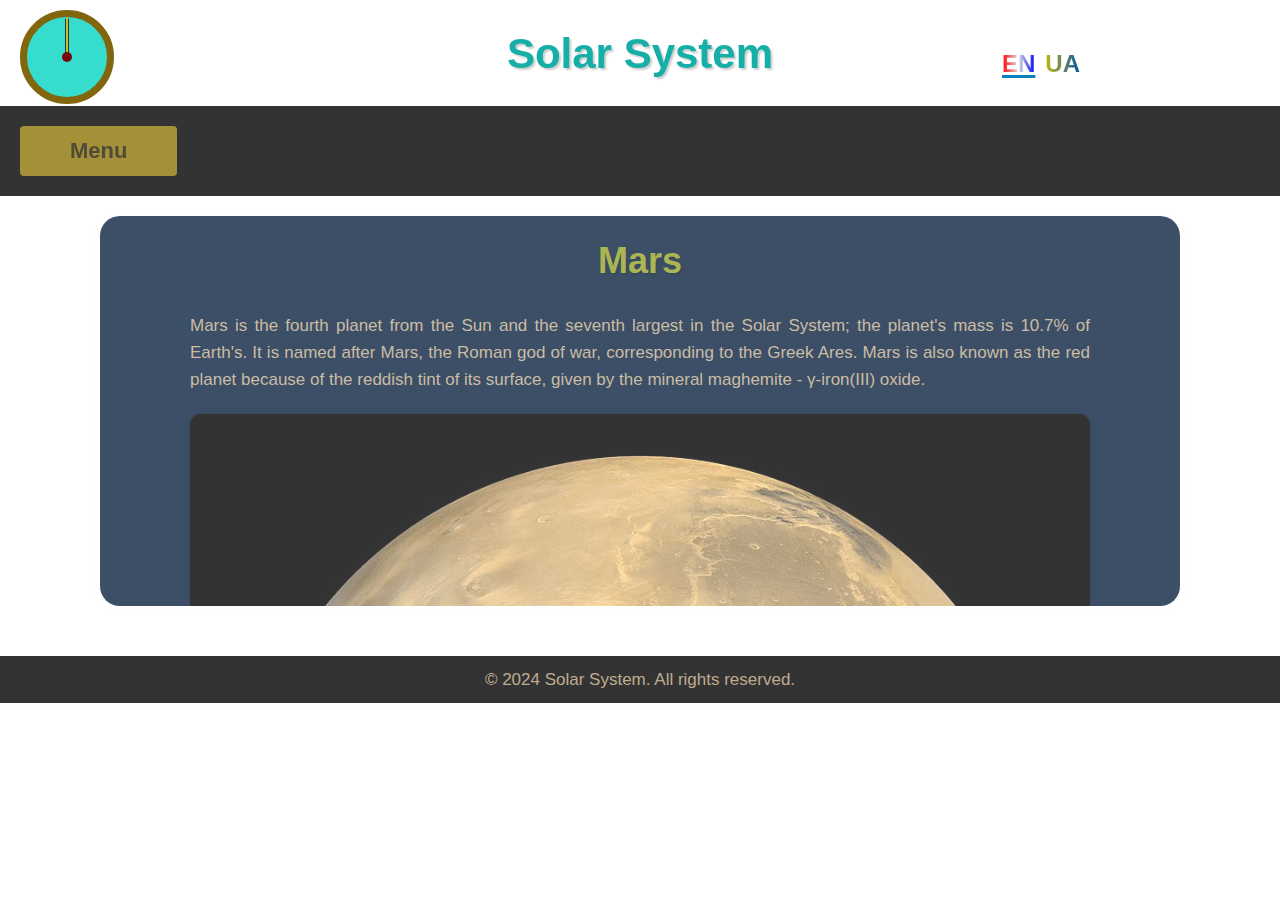
<file: Mars-en.html>
<!DOCTYPE html>
<html lang="en">
<head>
  <meta charset="UTF-8">
  <meta name="viewport" content="width=device-width, initial-scale=1.0">
  <title>Mars</title>
  <link rel="stylesheet" href="styles.css">
</head>
<body class="body">
  
  <div class="language-switcher">
    <span class="language-option" data-lang="en">
      <span class="language-switcher__text_en">EN</span>
    </span>
    <span class="language-option active" data-lang="ua">
      <span class="language-switcher__text_ua">
        <a href="Mars.html">UA</a>
      </span>
    </span>
  </div>

  <header class="header">
    <h1 class="content__title">Solar System</h1>
  </header>
  <nav class="nav">
    <div class="dropdown">
      <button class="dropbtn">Menu</button>
      <div class="dropdown-content">
        <a class="nav__link" href="index-en.html">Home</a>
        <a class="nav__link" href="Sun-en.html">Sun</a>
        <a class="nav__link" href="Mercury-en.html">Mercury</a>
        <a class="nav__link" href="Venus-en.html">Venus</a>
        <a class="nav__link" href="Earth-en.html">Earth</a>
        <a class="nav__link" href="Mars-en.html">Mars</a>
        <a class="nav__link" href="Jupiter-en.html">Jupiter</a>
        <a class="nav__link" href="Saturn-en.html">Saturn</a>
        <a class="nav__link" href="Uranus-en.html">Uranus</a>
        <a class="nav__link" href="Neptune-en.html">Neptune</a>
        <a class="nav__link" href="contacts-en.html">Contacts</a>
      </div>
    </div>
  </nav>
  
  <section class="content">

    <h2 class="heading-2">Mars</h2>
    <p class="paragraph">Mars is the fourth planet from the Sun and the seventh largest in the Solar System; the planet's mass is 10.7% of Earth's. It is named after Mars, the Roman god of war, corresponding to the Greek Ares. Mars is also known as the red planet because of the reddish tint of its surface, given by the mineral maghemite - γ-iron(III) oxide.</p>
    <img class="image" src="Mars.jpg">
    <p class="paragraph">Mars is a terrestrial planet with a thin atmosphere (the surface pressure is 160 times lower than Earth's). The surface features of Mars include impact craters similar to the Moon's, as well as volcanoes, valleys, deserts, and polar ice caps similar to Earth's.</p>
    <p class="paragraph">Mars has two natural satellites, Phobos and Deimos (translated from Greek as "fear" and "panic", names of Ares' two sons who accompanied him in battle), which are relatively small (Phobos - 26.8×22.4×18.4 km, Deimos - 15×12.2×10.4 km) and have an irregular shape.</p>

    <h2 class="heading-2">Astronomical Characteristics</h2>
    <p class="paragraph">The minimum distance from Mars to Earth is 55.76 million km (when Earth is exactly between the Sun and Mars), the maximum is 401 million km (when the Sun is exactly between Earth and Mars). The average distance from Mars to the Sun is 228 million km (1.52 AU), and the period of revolution around the Sun is 687 Earth days. Mars' orbit has a noticeable eccentricity (0.0934), so the distance to the Sun varies from 206.6 to 249.2 million km. The inclination of Mars' orbit to the ecliptic plane is 1.85°. In linear size, Mars is almost half the size of Earth. Its average equatorial radius is estimated at 3396.9 ± 0.4 km, or 3396.2 ± 0.1 km (53.2% of Earth's).</p>
    <img class="image" src="Mars_surface.jpg">
    <p class="paragraph">The planet's rotation period is close to Earth's - 24 hours 37 minutes 22.7 seconds (relative to the stars), the length of an average Martian solar day is 24 hours 39 minutes 35.24409 seconds, which is only 2.7% longer than an Earth day. For convenience, a Martian day is called a "sol." A Martian year is equal to 668.59 sols, which is 686.98 Earth days.</p>
    <p class="paragraph">The gravity near the surface of Mars is 39.4% of Earth's (2.5 times weaker). Since it is unknown whether this gravity is sufficient to avoid long-term health problems, options for creating artificial gravity for long-term human stays on Mars are being considered, such as heavy suits or centrifuges providing Earth-like load on the skeleton.</p>

    <h2 class="heading-2">Exploration of Mars</h2>
    <p class="paragraph">For systematic study of Mars, the capabilities of the Hubble Space Telescope were used, obtaining the highest resolution photos of Mars ever taken from Earth.</p>
    <img class="image" src="Mars_robot.png">
    <p class="paragraph">Exploration of Mars by spacecraft is a key part of our understanding of this planet. Starting with the early "Mariner" missions in the 1960s, Mars exploration has become one of the main directions of space research activities. Soviet missions, such as the "Mars" and "Phobos" programs, made significant contributions to the study of the planet, including the first soft landings on its surface. American missions, from "Viking" to the modern "Perseverance" and "Ingenuity," are also crucial for expanding our knowledge of Mars. Orbital missions, such as "Mars Odyssey," "Mars Express," and "MAVEN," continue to collect data on the climate, atmosphere, and surface of Mars. Surface missions, such as "Curiosity" and "Zhurong," conduct in-situ research, investigating the planet's geology and chemistry. All these efforts together create a comprehensive picture of Mars exploration, which continues to evolve with each new spacecraft and mission.</p>
    <img class="image" src="Mars_surface_photo_from_ground.jpg">

    <h2 class="heading-2">Colonization of Mars</h2>
    <p class="paragraph">The proximity of Mars and its relative similarity to Earth have led to numerous fantastic projects for terraforming and colonizing Mars by humans in the future.</p>
    <img class="image" src="Mars_colonisation.jpg">
    <p class="paragraph">The "Curiosity" rover discovered two sources of organic molecules on the surface of Mars. Besides the short-term increase in methane in the atmosphere, the device detected the presence of carbon compounds in a powdered sample left after drilling a Martian rock. The first discovery was made by the SAM instrument on board the rover. Over 20 months, it measured the composition of the Martian atmosphere 12 times. In two instances - at the end of 2013 and the beginning of 2014 - "Curiosity" detected a tenfold increase in the average methane content. This spike, according to the rover's scientific team, indicates the presence of a local source of methane. Whether it is of biological or other origin, experts cannot say due to the lack of data for a full analysis.</p>



    
    
    
    
  </section>

  <footer class="footer">
    <p class="footer__text">&copy; 2024 Solar System. All rights reserved.</p>
  </footer>
  <div class="fixed-element">
    <a href="https://time.is/uk/" target="_blank">
      <div class="clock">
        <div class="clock__arrow clock__arrow--hour" id="hour"></div>
        <div class="clock__arrow clock__arrow--minute" id="minute"></div>
        <div class="clock__arrow clock__arrow--second" id="second"></div>
        <div class="clock__center-dot"></div>
      </div>
    </a>
  </div>

</body>
</html>
</file>
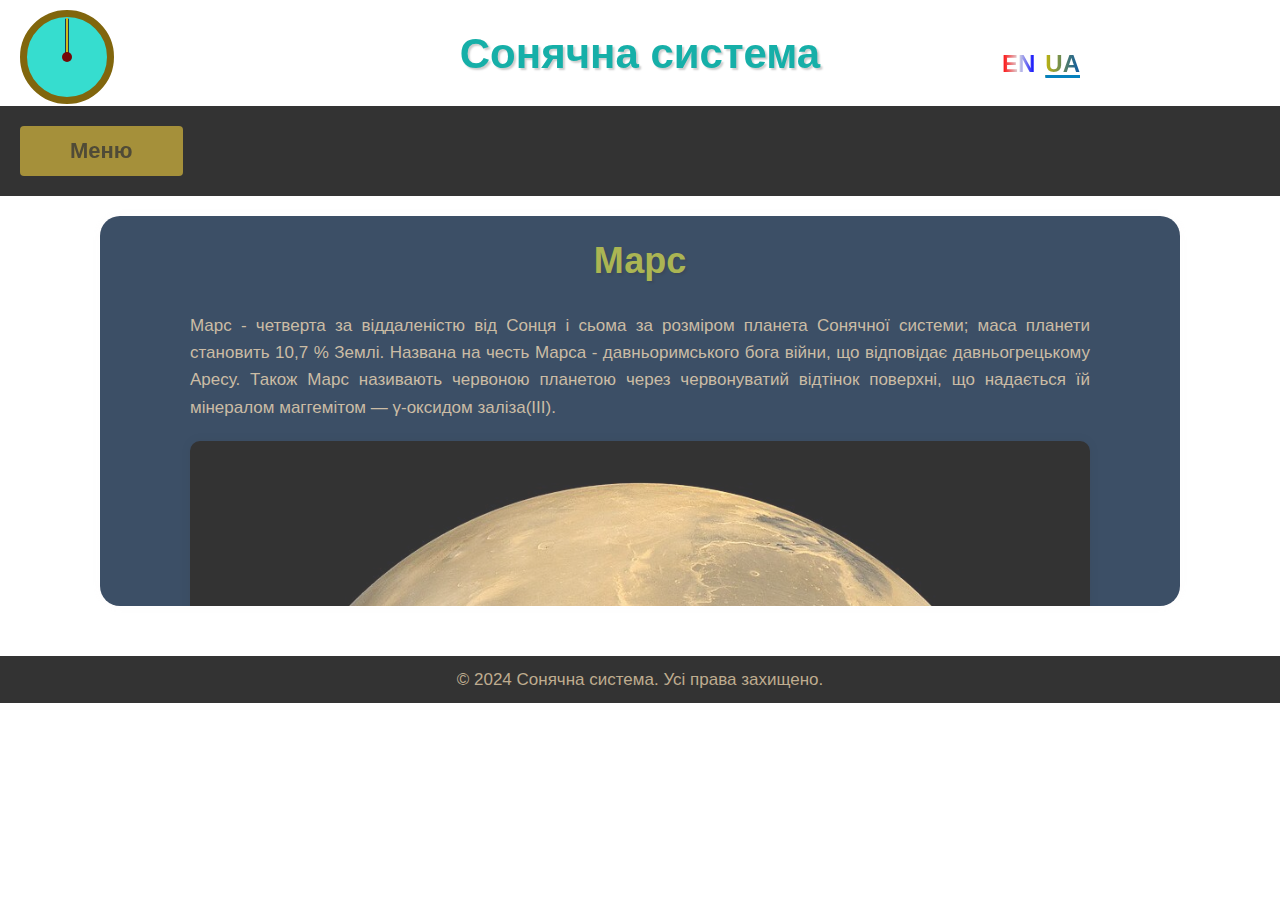
<file: Mars.html>
<!DOCTYPE html>
<html lang="ua">
<head>
  <meta charset="UTF-8">
  <meta name="viewport" content="width=device-width, initial-scale=1.0">
  <title>Марс</title>
  <link rel="stylesheet" href="styles.css">
</head>
<body class="body">
  
  <div class="language-switcher">
    <span class="language-option active" data-lang="en">
      <span class="language-switcher__text_en">
        <a href="Mars-en.html">EN</a>
      </span>
    </span>
    <span class="language-option" data-lang="ua">
      <span class="language-switcher__text_ua">UA</span>
    </span>
  </div>



  <header class="header">
    <h1 class="content__title">Сонячна система</h1>
  </header>
  <nav class="nav">
    <div class="dropdown">
      <button class="dropbtn">Меню</button>
      <div class="dropdown-content">
        <a class="nav__link" href="index.html">Головна</a>
        <a class="nav__link" href="Sun.html">Сонце</a>
        <a class="nav__link" href="Mercury.html">Меркурій</a>
        <a class="nav__link" href="Venus.html">Венера</a>
        <a class="nav__link" href="Earth.html">Земля</a>
        <a class="nav__link" href="Mars.html">Марс</a>
        <a class="nav__link" href="Jupiter.html">Юпітер</a>
        <a class="nav__link" href="Saturn.html">Сатурн</a>
        <a class="nav__link" href="Uranus.html">Уран</a>
        <a class="nav__link" href="Neptune.html">Нептун</a>
        <a class="nav__link" href="contacts.html">Контакти</a>
      </div>
    </div>
  </nav>
  
  <section class="content">
    

    <h2 class="heading-2">Марс</h2>
    <p class="paragraph">Марс - четверта за віддаленістю від Сонця і сьома за розміром планета Сонячної системи; маса планети становить 10,7 % Землі. Названа на честь Марса - давньоримського бога війни, що відповідає давньогрецькому Аресу. Також Марс називають червоною планетою через червонуватий відтінок поверхні, що надається їй мінералом маггемітом — γ-оксидом заліза(III).</p>
    <img class="image" src="Mars.jpg">
    <p class="paragraph">Марс - планета земної групи з розрідженою атмосферою (тиск на поверхні в 160 разів менший за земний). Особливостями поверхневого рельєфу Марса можна вважати ударні кратери на кшталт місячних, а також вулкани, долини, пустелі та полярні льодовикові шапки на зразок земних.</p>
    <p class="paragraph">Марс має двох природних супутників — Фобос і Деймос (у перекладі з давньогрецької — «страх» і «жах», імена двох синів Ареса, які супроводжували його в бою), які відносно малі (Фобос — 26,8×22,4×18,4 км, Деймос - 15×12,2×10,4 км) і мають неправильну форму.</p>

    <h2 class="heading-2">Астрономічні характеристики</h2>
    <p class="paragraph">Мінімальна відстань від Марса до Землі становить 55,76 млн км (коли Земля точно між Сонцем і Марсом), максимальна — 401 млн км (коли Сонце точно між Землею і Марсом). Середня відстань від Марса до Сонця становить 228 млн км (1,52 а.е.), період обігу навколо Сонця дорівнює 687 земним суткам. Орбіта Марса має досить помітний ексцентриситет (0,0934), тож відстань до Сонця змінюється від 206,6 до 249,2 млн км. Нахилення орбіти Марса до поверхні екліптики дорівнює 1,85°. По лінійному розміру Марс практично рівно вдвічі менший за Землю. Його середній екваторіальний радіус оцінюється як 3396,9 ± 0,4 км, або 3396,2 ± 0,1 км (53,2 % земного).</p>
    <img class="image" src="Mars_surface.jpg">
    <p class="paragraph">Період обертання планети близький до земного - 24 години 37 хвилин 22,7 секунди (щодо зірок), довжина середньої марсіанської сонячної доби становить 24 години 39 хвилин 35,24409 секунди, що всього на 2,7% довше земної доби. Для зручності марсіанську добу називають «солами». Марсіанський рік дорівнює 668,59 сола, що становить 686,98 земної доби.</p>
    <p class="paragraph">Сила тяжіння біля поверхні Марса становить 39,4 % від земної (у 2,5 рази слабше). Оскільки невідомо, чи є така сила тяжкості достатньою, щоб уникнути тривалих проблем зі здоров'ям, для довготривалого перебування людини на Марсі розглядаються варіанти створення штучної сили тяжіння за допомогою важких костюмів або центрифуг, що забезпечують схоже із земним навантаження на скелет.</p>

    <h2 class="heading-2">Дослідження Марса</h2>
    <p class="paragraph">Для систематичного дослідження Марса були використані можливості космічного телескопа «Хаббл», при цьому були отримані фотографії Марса з найвищою роздільною здатністю коли-небудь зроблених на Землі.</p>
    <img class="image" src="Mars_robot.png">
    <p class="paragraph">Дослідження Марса космічними апаратами є ключовою частиною нашого розуміння цієї планети. Починаючи з перших місій "Марінер" у 1960-х роках, дослідження Марса стали одним із головних напрямів космічної дослідницької діяльності. Радянські дослідження, такі як програми "Марс" та "Фобос", зробили значний внесок у вивчення планети, включаючи перші м'які посадки на поверхню. Американські місії, починаючи з "Вікінгу" і закінчуючи сучасними місіями "Perseverance" та "Ingenuity", також мають ключове значення для розширення наших знань про Марса. Орбітальні місії, такі як "Марс Одіссей", "Марс-експрес" та "MAVEN", продовжують збирати дані про клімат, атмосферу та поверхню Марса. Місії на поверхню, такі як "Curiosity" та "Zhurong", проводять дослідження на місці та досліджують геологію та хімію планети. Все це разом складає велику картину досліджень Марса, яка продовжує розвиватися з кожним новим космічним апаратом та місією.</p>
    <img class="image" src="Mars_surface_photo_from_ground.jpg">

    <h2 class="heading-2">Колонізація Марса</h2>
    <p class="paragraph">Близькість Марса і відносна його подібність із Землею породили низку фантастичних проектів терраформування та колонізації Марса землянами у майбутньому.</p>
    <img class="image" src="Mars_colonisation.jpg">
    <p class="paragraph">Марсохід «К'юріосіті» виявив відразу два джерела органічних молекул на поверхні Марса. Крім короткочасного збільшення частки метану в атмосфері, апарат зафіксував наявність вуглецевих сполук у порошкоподібному зразку, що залишився від буріння марсіанської скелі. Перше відкриття дозволило зробити інструмент SAM на борту марсоходу. За 20 місяців він 12 разів виміряв склад марсіанської атмосфери. У двох випадках — наприкінці 2013 року та на початку 2014-го — «К'юріосіті» вдалося виявити десятикратне збільшення середньої частки метану. Цей сплеск, на думку членів наукової команди марсоходу, свідчить про виявлення локального джерела метану. Чи має він біологічне або інше походження, фахівці стверджувати не можуть внаслідок нестачі даних для повноцінного аналізу.</p>



    
    
    
    
  </section>

  <footer class="footer">
    <p class="footer__text">&copy; 2024 Сонячна система. Усі права захищено.</p>
  </footer>
  <div class="fixed-element">
    <a href="https://time.is/uk/" target="_blank">
      <div class="clock">
        <div class="clock__arrow clock__arrow--hour" id="hour"></div>
        <div class="clock__arrow clock__arrow--minute" id="minute"></div>
        <div class="clock__arrow clock__arrow--second" id="second"></div>
        <div class="clock__center-dot"></div>
      </div>
    </a>
  </div>

</body>
</html>
</file>
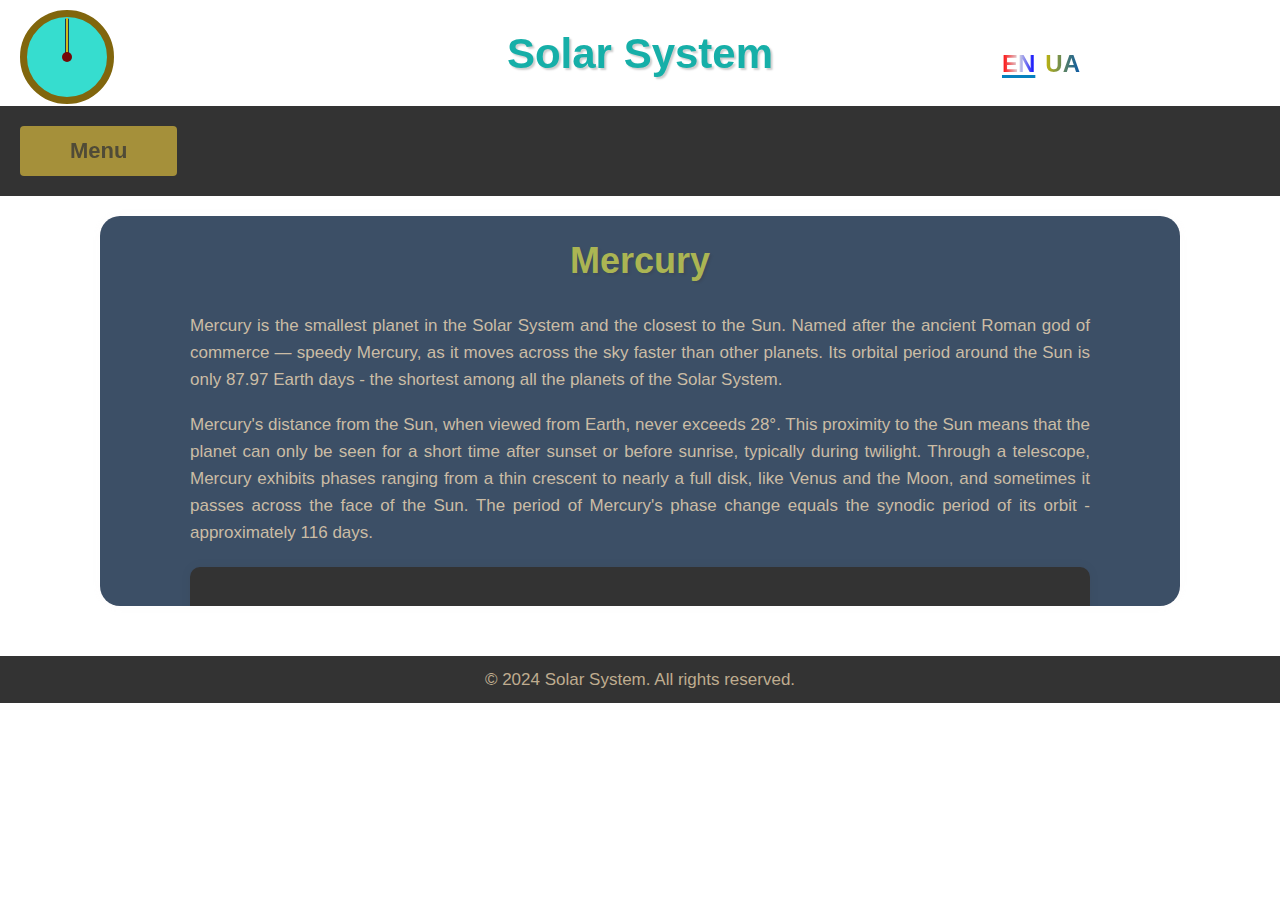
<file: Mercury-en.html>
<!DOCTYPE html>
<html lang="en">
<head>
  <meta charset="UTF-8">
  <meta name="viewport" content="width=device-width, initial-scale=1.0">
  <title>Mercury</title>
  <link rel="stylesheet" href="styles.css">
</head>
<body class="body">
  
  <div class="language-switcher">
    <span class="language-option" data-lang="en">
      <span class="language-switcher__text_en">EN</span>
    </span>
    <span class="language-option active" data-lang="ua">
      <span class="language-switcher__text_ua">
        <a href="Mercury.html">UA</a>
      </span>
    </span>
  </div>

  <header class="header">
    <h1 class="content__title">Solar System</h1>
  </header>
  <nav class="nav">
    <div class="dropdown">
      <button class="dropbtn">Menu</button>
      <div class="dropdown-content">
        <a class="nav__link" href="index-en.html">Home</a>
        <a class="nav__link" href="Sun-en.html">Sun</a>
        <a class="nav__link" href="Mercury-en.html">Mercury</a>
        <a class="nav__link" href="Venus-en.html">Venus</a>
        <a class="nav__link" href="Earth-en.html">Earth</a>
        <a class="nav__link" href="Mars-en.html">Mars</a>
        <a class="nav__link" href="Jupiter-en.html">Jupiter</a>
        <a class="nav__link" href="Saturn-en.html">Saturn</a>
        <a class="nav__link" href="Uranus-en.html">Uranus</a>
        <a class="nav__link" href="Neptune-en.html">Neptune</a>
        <a class="nav__link" href="contacts-en.html">Contacts</a>
      </div>
    </div>
  </nav>
  
  <section class="content">
    

    <h2 class="heading-2">Mercury</h2>

    <p class="paragraph">Mercury is the smallest planet in the Solar System and the closest to the Sun. Named after the ancient Roman god of commerce — speedy Mercury, as it moves across the sky faster than other planets. Its orbital period around the Sun is only 87.97 Earth days - the shortest among all the planets of the Solar System.</p>
    <p class="paragraph">Mercury's distance from the Sun, when viewed from Earth, never exceeds 28°. This proximity to the Sun means that the planet can only be seen for a short time after sunset or before sunrise, typically during twilight. Through a telescope, Mercury exhibits phases ranging from a thin crescent to nearly a full disk, like Venus and the Moon, and sometimes it passes across the face of the Sun. The period of Mercury's phase change equals the synodic period of its orbit - approximately 116 days.</p>
    <img class="image" src="Mercury.jpg" >
    <h2 class="heading-2">Astronomical Characteristics</h2>
    <p class="paragraph">The average distance of Mercury from the Sun is just under 58 million km (57.91 million km). The planet orbits the Sun in 88 Earth days. Mercury's apparent visual magnitude varies from −2.43 to 5.5 at its inferior and superior conjunctions, and it is difficult to observe due to its proximity to the Sun.</p>
    <p class="paragraph">Mercury belongs to the terrestrial planets group. It resembles the Moon in its physical characteristics. It has no natural satellites but possesses a very thin atmosphere. The planet has a large iron core, which is the source of its magnetic field, with an intensity of 0.01 times that of Earth's magnetic field. Mercury's core makes up 83% of the planet's total volume. The surface temperature of Mercury ranges from 80 to 700 K (from −190 to +430 °C). The side facing the Sun heats up much more than the polar regions and the planet's far side.</p>
    <img class="image" src="Mercury_surface.jpg" >
    <h2 class="heading-2">Exploration of Mercury</h2>
    <p class="paragraph">Mercury has been visited by two spacecraft: Mariner 10 flew by it in 1974 and 1975, and MESSENGER explored it from 2008 to 2015. The latter entered orbit around the planet in 2011 and, after making over 4,000 orbits around it in four years, ran out of fuel and crashed into its surface on April 30, 2015. It is planned that in 2025, the BepiColombo spacecraft will arrive at Mercury.</p>
    <img class="image" src="Mercury_explorer.jpg" >
    
    <p class="paragraph">The radius of Mercury is only 2439.7 ± 1.0 km, which is smaller than the radius of Jupiter's moon Ganymede and Saturn's moon Titan (the two largest moons of planets in the Solar System). Despite its smaller radius, Mercury exceeds both Ganymede and Titan in mass. The planet's mass is 3.3×10^23 kg. Mercury's average density is quite high - 5.43 g/cm^3, only slightly less than Earth's density. Considering that Earth is much larger in size, Mercury's density indicates an elevated content of metallic core material. The acceleration due to gravity on Mercury is 3.70 m/s^2. Its second cosmic velocity is 4.25 km/s. Relatively little is known about the planet. Only in 2009 did scientists create the first complete map of Mercury using images from the Mariner 10 and MESSENGER spacecraft.</p>
    <img class="image" src="Mercury_and_Sun.jpg" >
    <h2 class="heading-2">Origin Theory</h2>
    <p class="paragraph">The main hypothesis regarding the origin of Mercury and other planets is the nebular hypothesis. Since the 19th century, there has been a hypothesis that Mercury was once a moon of the planet Venus in the past and was later "lost." In 1976, Tom van Flandern and K. R. Harrington, based on mathematical calculations, showed that this hypothesis well explains the large elongation (eccentricity) of Mercury's orbit, its resonant character of revolution around the Sun, and the loss of angular momentum both in Mercury and Venus - the latter acquiring rotation opposite to the usual in the Solar System. According to another model, in the early stages of the formation of the Solar System, proto-Mercury almost tangentially collided with proto-Venus, as a result of which significant parts of the mantle and crust of early Mercury were scattered into space and then collected by Venus.</p>

  </section>

  <footer class="footer">
    <p class="footer__text">&copy; 2024 Solar System. All rights reserved.</p>
  </footer>
  <div class="fixed-element">
    <a href="https://time.is/uk/" target="_blank">
      <div class="clock">
        <div class="clock__arrow clock__arrow--hour" id="hour"></div>
        <div class="clock__arrow clock__arrow--minute" id="minute"></div>
        <div class="clock__arrow clock__arrow--second" id="second"></div>
        <div class="clock__center-dot"></div>
      </div>
    </a>
  </div>

</body>
</html>
</file>
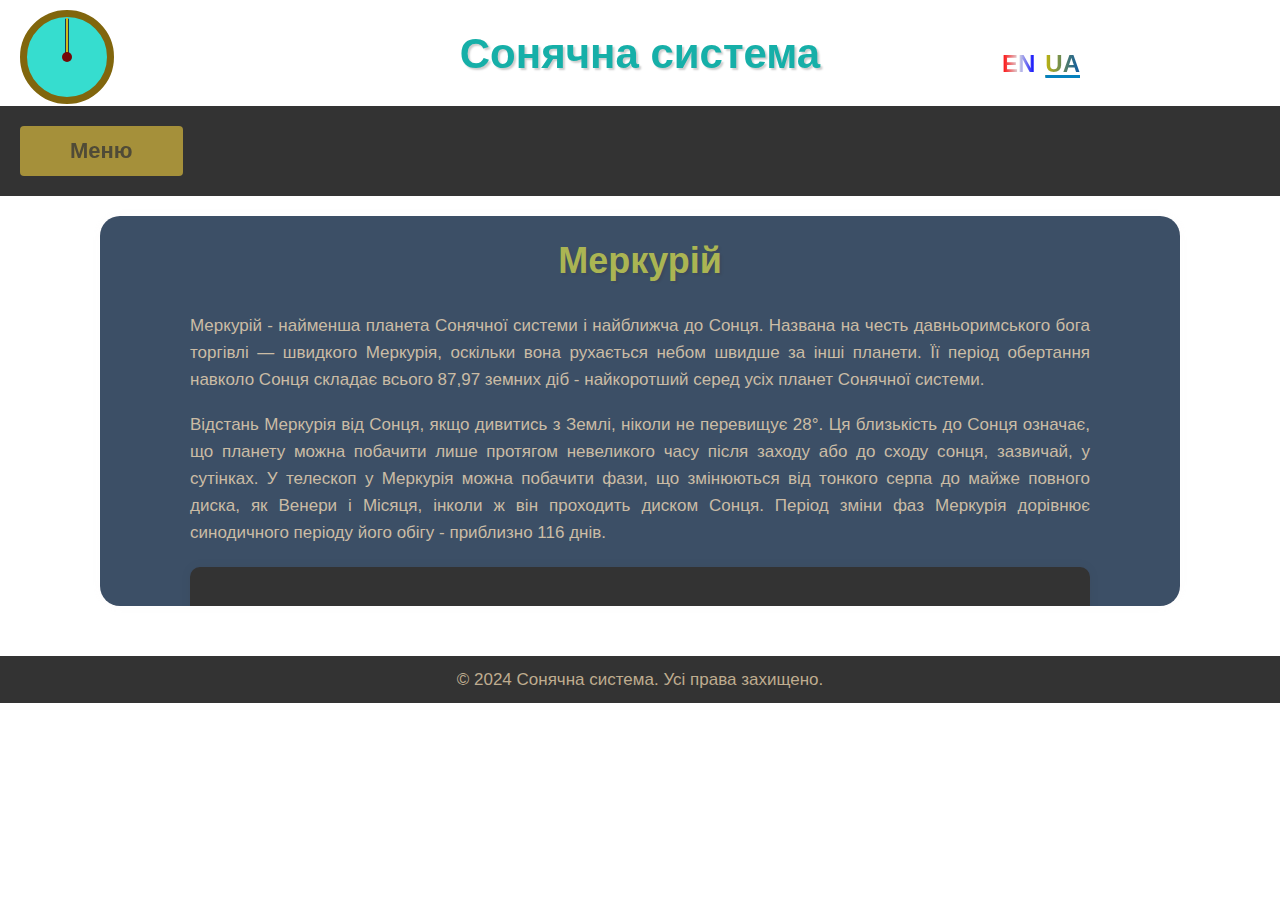
<file: Mercury.html>
<!DOCTYPE html>
<html lang="ua">
<head>
  <meta charset="UTF-8">
  <meta name="viewport" content="width=device-width, initial-scale=1.0">
  <title>Меркурій</title>
  <link rel="stylesheet" href="styles.css">
</head>
<body class="body">
  
  <div class="language-switcher">
    <span class="language-option active" data-lang="en">
      <span class="language-switcher__text_en">
        <a href="Mercury-en.html">EN</a>
      </span>
    </span>
    <span class="language-option" data-lang="ua">
      <span class="language-switcher__text_ua">UA</span>
    </span>
  </div>



  <header class="header">
    <h1 class="content__title">Сонячна система</h1>
  </header>
  <nav class="nav">
    <div class="dropdown">
      <button class="dropbtn">Меню</button>
      <div class="dropdown-content">
        <a class="nav__link" href="index.html">Головна</a>
        <a class="nav__link" href="Sun.html">Сонце</a>
        <a class="nav__link" href="Mercury.html">Меркурій</a>
        <a class="nav__link" href="Venus.html">Венера</a>
        <a class="nav__link" href="Earth.html">Земля</a>
        <a class="nav__link" href="Mars.html">Марс</a>
        <a class="nav__link" href="Jupiter.html">Юпітер</a>
        <a class="nav__link" href="Saturn.html">Сатурн</a>
        <a class="nav__link" href="Uranus.html">Уран</a>
        <a class="nav__link" href="Neptune.html">Нептун</a>
        <a class="nav__link" href="contacts.html">Контакти</a>
      </div>
    </div>
  </nav>
  
  <section class="content">
    

    <h2 class="heading-2">Меркурій</h2>

    <p class="paragraph">Меркурій - найменша планета Сонячної системи і найближча до Сонця. Названа на честь давньоримського бога торгівлі — швидкого Меркурія, оскільки вона рухається небом швидше за інші планети. Її період обертання навколо Сонця складає всього 87,97 земних діб - найкоротший серед усіх планет Сонячної системи.</p>
    <p class="paragraph">Відстань Меркурія від Сонця, якщо дивитись з Землі, ніколи не перевищує 28°. Ця близькість до Сонця означає, що планету можна побачити лише протягом невеликого часу після заходу або до сходу сонця, зазвичай, у сутінках. У телескоп у Меркурія можна побачити фази, що змінюються від тонкого серпа до майже повного диска, як Венери і Місяця, інколи ж він проходить диском Сонця. Період зміни фаз Меркурія дорівнює синодичного періоду його обігу - приблизно 116 днів.</p>
    <img class="image" src="Mercury.jpg" >
    <h2 class="heading-2">Астрономічні характеристики</h2>
    <p class="paragraph">Середня відстань Меркурія від Сонця трохи менша за 58 млн км (57,91 млн км). Планета звертається навколо Сонця за 88 земних діб. Видима зоряна величина Меркурія коливається від −2,43[2] до 5,5 при нижньому і верхньому з'єднанні, та його нелегко помітити через близькість до Сонця.</p>
    <p class="paragraph">Меркурій належить до планет земної групи. За своїми фізичними характеристиками він нагадує Місяць. Він не має природних супутників, але є дуже розріджена атмосфера. Планета має велике залізне ядро, що є джерелом магнітного поля, напруженість якого становить 0,01 від земного магнітного поля. Ядро Меркурія складає 83% всього обсягу планети. Температура поверхні Меркурія коливається від 80 до 700 До (від −190 до +430 °C). Сонячна сторона нагрівається набагато більше, ніж полярні області та зворотний бік планети.</p>
    <img class="image" src="Mercury_surface.jpg" >
    <h2 class="heading-2">Дослідження Меркурія</h2>
    <p class="paragraph">Меркурій відвідали два космічні апарати: у 1974 та 1975 роках поряд з ним пролетів «Марінер-10», а з 2008 до 2015 року його досліджував MESSENGER. Останній у 2011 році вийшов на орбіту навколо планети і, зробивши за чотири роки понад 4000 витків навколо неї, 30 квітня 2015 року витратив паливо та врізався у поверхню. Планується, що 2025 року до Меркурія прибуде космічний апарат BepiColombo.</p>
    <img class="image" src="Mercury_explorer.jpg" >
    
    <p class="paragraph">Радіус Меркурія складає всього 2439,7 ± 1,0 км, що менше за радіус супутника Юпітера Ганімеда і супутника Сатурна Титана (двох найбільших супутників планет у Сонячній системі). Але незважаючи на менший радіус, Меркурій перевершує Ганімед і Титан разом узяті за масою. Маса планети дорівнює 3,3⋅1023 кг. Середня щільність Меркурія досить велика - 5,43 г/см3, що лише трохи менше щільності Землі. Враховуючи, що Земля набагато більше за розмірами, значення щільності Меркурія вказує на підвищений вміст його надрах металів. Прискорення вільного падіння Меркурії дорівнює 3,70 м/с2. Друга космічна швидкість – 4,25 км/с. Про планету поки що відомо порівняно небагато. Тільки в 2009 році вчені склали першу повну карту Меркурія, використовуючи знімки апаратів "Марінер-10" та "Месенджер".</p>
    <img class="image" src="Mercury_and_Sun.jpg" >
    <h2 class="heading-2">Теорія виникнення</h2>
    <p class="paragraph">Основною гіпотезою появи Меркурія та інших планет є небулярна гіпотеза. З ХІХ століття існує гіпотеза, що Меркурій у минулому був супутником планети Венери, а згодом був «втрачений». В 1976 Том ван Фландерн і К. Р. Харрінгтон на підставі математичних розрахунків показали, що ця гіпотеза добре пояснює велику витягнутість (ексцентриситет) орбіти Меркурія, його резонансний характер звернення навколо Сонця і втрату обертального моменту як у Меркурія, так і у Венери у останньої також - придбання обертання, зворотного звичайному в Сонячній системі). Згідно з іншою моделлю, на зорі формування Сонячної системи прото-Меркурій майже по дотичній зіткнувся з прото-Венерою, внаслідок чого значні частини мантії та кори раннього Меркурія були розсіяні в навколишній простір і потім зібрані Венерою.</p>
 
  </section>

  <footer class="footer">
    <p class="footer__text">&copy; 2024 Сонячна система. Усі права захищено.</p>
  </footer>
  <div class="fixed-element">
    <a href="https://time.is/uk/" target="_blank">
      <div class="clock">
        <div class="clock__arrow clock__arrow--hour" id="hour"></div>
        <div class="clock__arrow clock__arrow--minute" id="minute"></div>
        <div class="clock__arrow clock__arrow--second" id="second"></div>
        <div class="clock__center-dot"></div>
      </div>
    </a>
  </div>

</body>
</html>
</file>
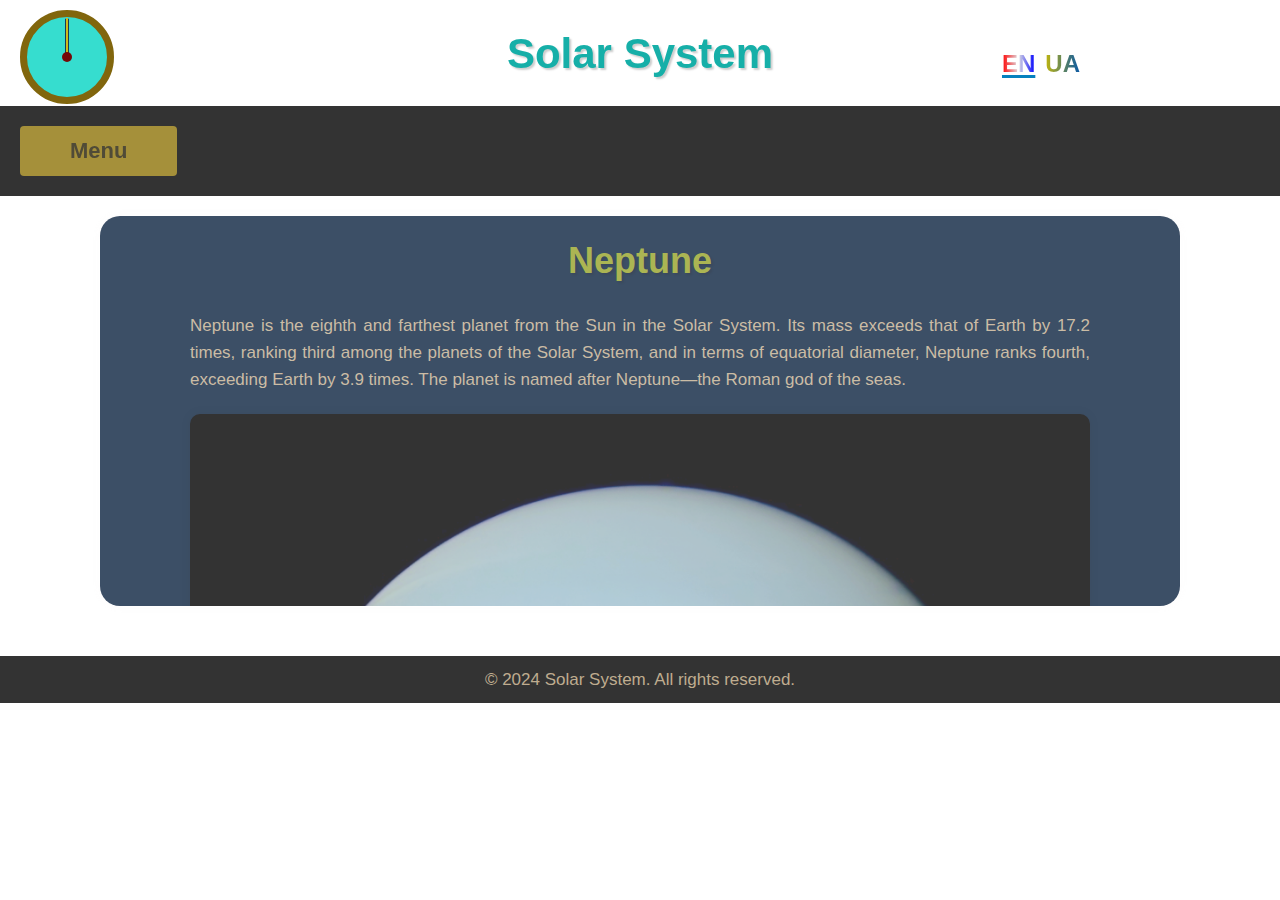
<file: Neptune-en.html>
<!DOCTYPE html>
<html lang="en">
<head>
  <meta charset="UTF-8">
  <meta name="viewport" content="width=device-width, initial-scale=1.0">
  <title>Neptune</title>
  <link rel="stylesheet" href="styles.css">
</head>
<body class="body">
  
  <div class="language-switcher">
    <span class="language-option" data-lang="en">
      <span class="language-switcher__text_en">EN</span>
    </span>
    <span class="language-option active" data-lang="ua">
      <span class="language-switcher__text_ua">
        <a href="Neptune.html">UA</a>
      </span>
    </span>
  </div>

  <header class="header">
    <h1 class="content__title">Solar System</h1>
  </header>
  <nav class="nav">
    <div class="dropdown">
      <button class="dropbtn">Menu</button>
      <div class="dropdown-content">
        <a class="nav__link" href="index-en.html">Home</a>
        <a class="nav__link" href="Sun-en.html">Sun</a>
        <a class="nav__link" href="Mercury-en.html">Mercury</a>
        <a class="nav__link" href="Venus-en.html">Venus</a>
        <a class="nav__link" href="Earth-en.html">Earth</a>
        <a class="nav__link" href="Mars-en.html">Mars</a>
        <a class="nav__link" href="Jupiter-en.html">Jupiter</a>
        <a class="nav__link" href="Saturn-en.html">Saturn</a>
        <a class="nav__link" href="Uranus-en.html">Uranus</a>
        <a class="nav__link" href="Neptune-en.html">Neptune</a>
        <a class="nav__link" href="contacts-en.html">Contacts</a>
      </div>
    </div>
  </nav>
  
  <section class="content">
    

    <h2 class="heading-2">Neptune</h2>
    <p class="paragraph">Neptune is the eighth and farthest planet from the Sun in the Solar System. Its mass exceeds that of Earth by 17.2 times, ranking third among the planets of the Solar System, and in terms of equatorial diameter, Neptune ranks fourth, exceeding Earth by 3.9 times. The planet is named after Neptune—the Roman god of the seas.</p>
    <img class="image" src="Neptune.jpg" alt="Chess">
    <p class="paragraph">It was discovered on September 23, 1846, becoming the first planet discovered through mathematical calculations. The discovery of unexpected changes in Uranus's orbit led to the hypothesis of an unknown planet, whose gravitational influence they were attributed to. Neptune was found within the predicted orbit. Soon its largest moon Triton was discovered, followed by Nereid in 1949. Neptune has been visited by only one spacecraft, Voyager 2, which flew by the planet on August 24–25, 1989. Through this mission, Neptune's rings and six of its moons were discovered. Other known moons of Neptune were discovered in the 21st century.</p>
    <p class="paragraph">Neptune is compositionally similar to Uranus, and both planets differ from the gas giants Jupiter and Saturn. Sometimes Uranus and Neptune are placed in a separate category called "ice giants." Neptune's atmosphere, like that of Jupiter and Saturn, consists mainly of hydrogen and helium, along with traces of hydrocarbons and possibly nitrogen, but it contains a higher proportion of water, ammonia, and methane. The interiors of Neptune and Uranus consist mainly of "ices" and rock. Methane in the outer layers of the atmosphere gives the planet its blue color.</p>


    <h2 class="heading-2">Astronomical Characteristics</h2>
    <p class="paragraph">Neptune boasts the strongest winds among the planets of the Solar System, with estimated speeds reaching 600 m/s. The temperature of Neptune's upper atmosphere is close to -220°C. In the center of Neptune, the temperature ranges from 5000 K to 7000–7100°C, comparable to the temperature on the surface of the Sun and similar to the internal temperature of most known planets. Neptune has a weak and fragmented ring system, possibly detected as early as the 1960s but conclusively confirmed by Voyager 2 only in 1989.</p>
    <img class="image" src="Neptune_Surface.jpg" alt="Chess">
    <p class="paragraph">Neptune's mass (1.02409×10^26 kg) lies between that of Earth and the massive gas giants. Neptune's equatorial radius is 24,764 km, nearly 4 times that of Earth. Neptune and Uranus are often considered a subclass of gas giants called "ice giants" due to their smaller size and different composition (lower concentration of volatile gases). In the search for exoplanets, Neptune is often used as a metonym: discovered exoplanets with similar masses are often called "Neptunes," and astronomers frequently use "Jupiters" as a metonym as well.</p>
    <p class="paragraph">The average distance between Neptune and the Sun is 4.55 billion km (30.1 AU), and its orbital period around the Sun is 164.79 years. On July 12, 2011, Neptune completed its first full orbit since its discovery in 1846. Its rotation period around its axis is about 16 hours.</p>


    <h2 class="heading-2">Neptune's Satellites and Rings</h2>
    <p class="paragraph">Neptune has 16 known satellites, with one of them accounting for over 99.5% of their total mass, and only this one is massive enough to become spheroidal. This is Triton, discovered by William Lassell just 17 days after the discovery of Neptune. Unlike most large moons of planets in the Solar System, Triton has a retrograde orbit. It may have been captured by Neptune's gravity rather than formed in place, and it may have once been a dwarf planet in the Kuiper Belt. It is close enough to Neptune to be in synchronous rotation. Due to tidal acceleration, Triton slowly spirals inward towards Neptune and will eventually be destroyed upon reaching the Roche limit, forming a ring that may be more substantial than Saturn's rings. According to calculations by experts from the Cornell University Center for Radio Physics and Space Research, this will happen in about 3.6 billion or 1.4 billion years, depending on the current location of Triton's Hamiltonian libration. In 1989, Triton's temperature was estimated to be -235°C.</p>
    <img class="image" src="Neptune_Trition.jpg" alt="Chess">
    <p class="paragraph">Neptune has a ring system, although much less significant than, for example, Saturn's. The rings may consist of icy particles coated with silicates or carbon-based material, which is most likely responsible for their reddish hue. In 2022, for the first time, clear images of Neptune's rings were obtained in the near-infrared range (wavelengths from 0.6 to 5 μm) using the James Webb Space Telescope. In addition to several narrow bright rings, the images reveal darker dusty rings, many of which have not been seen since the visit of the Voyager 2 probe to the vicinity of Neptune in 1989, as they are poorly visible in the visible light range.</p>
    <img class="image" src="Neptune_Rings.jpg" alt="Chess">


    <h2 class="heading-2">Exploration of Neptune</h2>
    <p class="paragraph">In 1845–1846, Urbain Le Verrier and independently John Couch Adams conducted calculations, assuming the existence of a new planet in the Solar System. Later, thanks to the efforts of Le Verrier, Neptune was found on September 23, 1846, at the Berlin Observatory. However, a dispute arose between the English and the French over the recognition of the rights to the discovery of Neptune. As a result, it is considered that Adams and Le Verrier were co-discoverers.</p>
    <img class="image" src="Neptune_explorer.jpg" alt="Chess">
    <p class="paragraph">In 1989, the Voyager 2 spacecraft made a close flyby of Neptune and its moon Triton, transmitting valuable data back to Earth. The Voyager 2 mission confirmed the existence of Neptune's magnetic field, discovered new moons and the planet's rings, and revealed an extremely active weather system on this remote planet. New space missions are also planned to expand our understanding of Neptune. For example, NASA is developing a mission called "Neptune Odyssey," which involves sending a spacecraft to Neptune. The mission is planned to be launched in 2031, and the spacecraft is expected to arrive at the planet by 2043.</p>


  </section>

  <footer class="footer">
    <p class="footer__text">&copy; 2024 Solar System. All rights reserved.</p>
  </footer>
  <div class="fixed-element">
    <a href="https://time.is/uk/" target="_blank">
      <div class="clock">
        <div class="clock__arrow clock__arrow--hour" id="hour"></div>
        <div class="clock__arrow clock__arrow--minute" id="minute"></div>
        <div class="clock__arrow clock__arrow--second" id="second"></div>
        <div class="clock__center-dot"></div>
      </div>
    </a>
  </div>

</body>
</html>
</file>
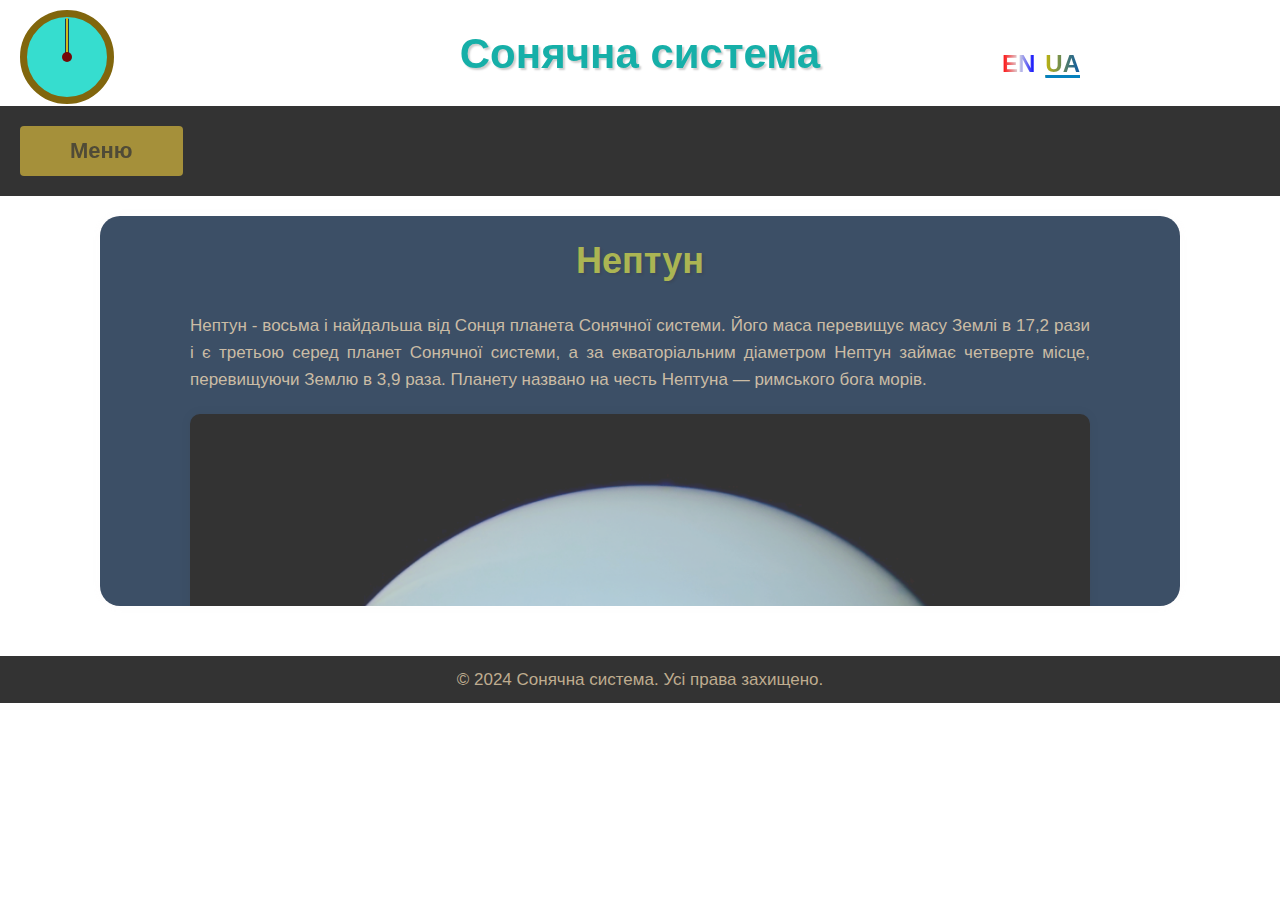
<file: Neptune.html>
<!DOCTYPE html>
<html lang="ua">
<head>
  <meta charset="UTF-8">
  <meta name="viewport" content="width=device-width, initial-scale=1.0">
  <title>Нептун</title>
  <link rel="stylesheet" href="styles.css">
</head>
<body class="body">
  
  <div class="language-switcher">
    <span class="language-option active" data-lang="en">
      <span class="language-switcher__text_en">
        <a href="Neptune-en.html">EN</a>
      </span>
    </span>
    <span class="language-option" data-lang="ua">
      <span class="language-switcher__text_ua">UA</span>
    </span>
  </div>



  <header class="header">
    <h1 class="content__title">Сонячна система</h1>
  </header>
  <nav class="nav">
    <div class="dropdown">
      <button class="dropbtn">Меню</button>
      <div class="dropdown-content">
        <a class="nav__link" href="index.html">Головна</a>
        <a class="nav__link" href="Sun.html">Сонце</a>
        <a class="nav__link" href="Mercury.html">Меркурій</a>
        <a class="nav__link" href="Venus.html">Венера</a>
        <a class="nav__link" href="Earth.html">Земля</a>
        <a class="nav__link" href="Mars.html">Марс</a>
        <a class="nav__link" href="Jupiter.html">Юпітер</a>
        <a class="nav__link" href="Saturn.html">Сатурн</a>
        <a class="nav__link" href="Uranus.html">Уран</a>
        <a class="nav__link" href="Neptune.html">Нептун</a>
        <a class="nav__link" href="contacts.html">Контакти</a>
      </div>
    </div>
  </nav>
  
  <section class="content">
    
    <h2 class="heading-2">Нептун</h2>
    <p class="paragraph">Нептун - восьма і найдальша від Сонця планета Сонячної системи. Його маса перевищує масу Землі в 17,2 рази і є третьою серед планет Сонячної системи, а за екваторіальним діаметром Нептун займає четверте місце, перевищуючи Землю в 3,9 раза. Планету названо на честь Нептуна — римського бога морів.</p>
    <img class="image" src="Neptune.jpg" alt="Chess">
    <p class="paragraph">Виявлено 23 вересня 1846 року, ставши першою планетою, відкритою завдяки математичним розрахункам. Виявлення непередбачуваних змін орбіти Урана породило гіпотезу про невідому планету, гравітаційним впливом якої вони і обумовлені. Нептун знайшли в межах передбаченої орбіти. Незабаром було відкрито його найбільший супутник Тритон, а 1949 року — Нереїда. Нептун відвідував лише один космічний апарат, «Вояджер-2», який пролетів поблизу планети 24—25 серпня 1989 року. З його допомогою були відкриті кільця Нептуна та 6 його супутників. Інші відомі супутники Нептуна відкриті у XXI столітті.</p>
    <p class="paragraph">Нептун за складом близький до Урану, і обидві планети відрізняються від великих планет-гігантів - Юпітера і Сатурна. Іноді Уран та Нептун поміщають в окрему категорію «крижаних гігантів». Атмосфера Нептуна, подібно до атмосфери Юпітера і Сатурна, складається в основному з водню і гелію, поряд зі слідами вуглеводнів і, можливо, азоту, проте містить більш високу частку води, аміаку і метану. Надра Нептуна і Урана складаються переважно з «льодів» і каменю. Сліди метану у зовнішніх шарах атмосфери є причиною синього кольору планети.</p>
    <h2 class="heading-2">Астрономічні харакетристики</h2>
    <p class="paragraph">В атмосфере Нептуна бушуют самые сильные ветры среди планет Солнечной системы; по некоторым оценкам, их скорости могут достигать 600 м/с. Температура Нептуна в верхних слоях атмосферы близка к −220 °C. В центре Нептуна температура составляет, по различным оценкам, от 5000 K до 7000—7100 °C, что сопоставимо с температурой на поверхности Солнца и сравнимо с внутренней температурой большинства известных планет. У Нептуна есть слабая и фрагментированная система колец, возможно, обнаруженная ещё в 1960-е годы, но достоверно подтверждённая «Вояджером-2» лишь в 1989 году.</p>
    <img class="image" src="Neptune_Surface.jpg" alt="Chess">
    <p class="paragraph">Маса Нептуна (1,02409⋅1026 кг) знаходиться між масою Землі та масою великих газових гігантів. Екваторіальний радіус Нептуна дорівнює 24764 км, що майже в 4 рази більше земного. Нептун і Уран часто вважаються підкласом газових гігантів, який називають «крижаними гігантами» через їхній менший розмір та інший склад (меншу концентрацію летючих газів). При пошуку екзопланет Нептун використовується як метонім: виявлені екзопланети зі схожою масою часто називають «нептунами», також часто астрономи використовують як метонім «юпітери».</p>
    <p class="paragraph">Середня відстань між Нептуном і Сонцем — 4,55 млрд км (30,1 а.о.), і повний оборот навколо Сонця має 164,79 року. 12 липня 2011 року Нептун завершив свій перший з моменту відкриття планети в 1846 повний оборот. З Землі він був по-іншому, ніж у день відкриття, внаслідок того, що період звернення Землі навколо Сонця (365,25 дня) не є кратним періоду звернення Нептуна. Період обертання Нептуна навколо осі становить близько 16 годин.</p>
    <h2 class="heading-2">Супутники та кільця Нептуну</h2>
    <p class="paragraph">У Нептуна відомо 16 супутників, причому одному з них належить понад 99,5 % їх сумарної маси, і лише він масивний настільки, щоб стати сфероїдальним. Це Тритон, відкритий Вільямом Ласселом лише через 17 днів після відкриття Нептуна. На відміну від решти великих супутників планет у Сонячній системі, Тритон має ретроградну орбіту. Можливо, його захопили гравітацією Нептуна, а не сформувався на місці, і, можливо, колись був карликовою планетою в поясі Койпера. Він досить близький до Нептуна, щоб постійно перебувати у синхронному обертанні. Через приливне прискорення Тритон повільно рухається по спіралі до Нептуна, і, в кінцевому рахунку, буде зруйнований при досягненні межі Роша, в результаті чого утвориться кільце, яке може бути більш потужним, ніж кільця Сатурна. Згідно з розрахунками фахівців Центру радіофізики та космосу Корнеллського університету, це відбудеться приблизно через 3,6 мільярда або через 1,4 мільярда років, залежно від того, в якому з екстремумів Кассіні знаходиться гамільтонівське обертання Тритона в поточну епоху. У 1989 році було проведено оцінку температури Тритона, яка склала -235 °C.</p>
    <img class="image" src="Neptune_Trition.jpg" alt="Chess">
    <p class="paragraph">Нептун має кільцеву систему, хоча набагато менш істотну, ніж, наприклад, Сатурн. Кільця можуть складатися з крижаних частинок, покритих силікатами, або заснованим на вуглеці матеріалом, - найімовірніше, це він надає їм червоного відтінку. У 2022 році за допомогою космічного телескопа Джеймс Вебб були вперше отримані чіткі знімки кілець Нептуна в ближньому інфрачервоному діапазоні (довжини хвиль від 0,6 до 5 мкм). Крім кількох вузьких яскравих кілець на знімках видно більш тьмяні пилові кільця, багато з яких вдалося зняти вперше з часу відвідування околиць Нептуна зондом «Вояджер-2» у 1989 році, оскільки вони погано помітні в діапазоні видимого світла.</p>
    <img class="image" src="Neptune_Rings.jpg" alt="Chess">
    <h2 class="heading-2">Дослідження Нептуну</h2>
    <p class="paragraph">У 1845-1846 роках Урбен Левер'є та незалежно Джон Куч Адамс провели розрахунки, припускаючи існування нової планети у Сонячній системі. Згодом, завдяки зусиллям Левер'є, Нептуна знайшли 23 вересня 1846 року в Берлінській обсерваторії. Проте виникла суперечка між англійцями та французами за визнання прав на відкриття Нептуна. У результаті прийнято вважати Адамса і Леверье співвідкривачами.</p>
    <img class="image" src="Neptune_explorer.jpg" alt="Chess">
    <p class="paragraph">У 1989 році космічний апарат "Вояджер-2" здійснив близький проліт повз Нептун і його супутника Тритона, передаючи на Землю цінні дані. Місія "Вояджер-2" підтвердила існування магнітного поля Нептуна, виявила нових супутників та кільця планети, а також встановила надзвичайно активну погодну систему на цій віддаленій планеті. Також плануються нові космічні місії, які розширять наше розуміння про Нептуна. Наприклад, НАСА розробляє місію під назвою "Neptune Odyssey", яка передбачає відправлення космічного зонда до Нептуна. За планами запуск місії запланований на 2031 рік, а зонд очікується доставитися до планети до 2043 року.</p>
 
  </section>

  <footer class="footer">
    <p class="footer__text">&copy; 2024 Сонячна система. Усі права захищено.</p>
  </footer>
  <div class="fixed-element">
    <a href="https://time.is/uk/" target="_blank">
      <div class="clock">
        <div class="clock__arrow clock__arrow--hour" id="hour"></div>
        <div class="clock__arrow clock__arrow--minute" id="minute"></div>
        <div class="clock__arrow clock__arrow--second" id="second"></div>
        <div class="clock__center-dot"></div>
      </div>
    </a>
  </div>

</body>
</html>
</file>
<file: styles.css>
/* Загальні стилі */
.body {
  font-family: 'Gill Sans', 'Gill Sans MT', 'Trebuchet MS', sans-serif;
  margin: 0;
  padding: 0;
  background: linear-gradient(135deg, #1b074e,#08011a );
  position: relative;
  overflow: hidden;
  display: grid;
  grid-auto-rows: minmax(100px, auto);

  grid-template-rows: auto auto auto 1fr auto;
  grid-template-areas: "language-switcher"
                       "header"
                       "nav"
                       "content"
                       "footer";
  overflow-y: auto ; 
}
@media (max-width: 1600px) {
  .body {
    position: fixed;
    width: 100%;
  }

  
  .language-switcher {
    display: flex;
    justify-content: flex-end;
    margin: 10px 20px 0 0;
  }

  .nav {
    grid-template-columns: 1fr;
  }

  .content {
    width: calc(100% - 40px);
    height: 40vh;
    padding: 20px;
    margin-top: 10px;
    margin-bottom: 10px;
    overflow-y: auto;
  }

  .footer {
    position: relative;
    margin-top: auto;
  }

  .fixed-element {
    position: fixed;
    bottom: 20px;
    left: 20px;
    width: 70px;
    height: 70px;
    border-radius: 50%;
    transition: transform 0.3s ease;
  }
}

.header { 
  grid-area: header;
}


.content {
  grid-area: content;
  position: relative;
  z-index: 0;
  max-width: 900px;
  margin: 0 auto;
  margin-top: 20px;
  padding-top: 0px; 
  padding-bottom: 30px; 
  padding-left: 90px;
  padding-right: 90px;      
  overflow-y: auto; /* Дозволяє прокручувати зміст вертикально */
  background-color: #0c2340; 
  box-shadow: 0 0 10px rgba(224, 220, 220, 0.1);
  border-radius: 20px;
  opacity: 0.8;
  
}

.content__title {
  text-align: center;
  margin-top: 30px;
  color: #16afa8;
  font-size: 42px;
  text-shadow: 2px 2px 2px rgba(0, 0, 0, 0.2);
}



.nav {
  background-color: #333;
  /* text-align: center; */
  padding: 20px 0;
  padding-left: 20px;
}

.nav__link {
  color: white;
  text-decoration: none;
  padding: 10px 20px;
  margin: 0 5px;
  border-radius: 5px;
  transition: background-color 0.3s ease;
}

.nav__link:hover {
  background-color: #666;
}



.heading-2,
.heading-3 {
  text-align: center;
  margin-top: 24px;
  color:  #97a328;
  font-size: 36px;
  text-shadow: 2px 2px 2px rgba(0, 0, 0, 0.2);
}

.paragraph {
  color: #BFAC8F;
  line-height: 1.6;
  font-size: 17px;
  text-align: justify; 
}

.footer__text {
  color: #BFAC8F;
  line-height: 1.6;
  font-size: 17px;
  text-align: justify;
}

.iframe {
  width: 560px;
  height: 315px;
  
}

.image {
  max-width: 100%;
  height: auto;
  display: block;
  margin: 20px auto;
  border-radius: 10px;
  box-shadow: 0 0 10px rgba(0, 0, 0, 0.1);
}


.footer {
  background-color: #333;
  color: white;
  padding: 10px 0;
  text-align: center;
  margin-top: 50px;
  bottom: 10;
  width: 100%;
}

.footer__text {
  margin: 0;
  text-align: center;
}

/* ul {
  color: #666;
  line-height: 1.6;
  padding-left: 20px;
} */

.form__input,
.form__textarea,
.form__button {
  width: 100%;
  padding: 10px;
  border: 1px solid #ccc;
  border-radius: 10px;
  margin-bottom: 15px;
  box-sizing: border-box;
}

.form__button {
  background-color: #3753af;
  color: white;
  border: none;
  cursor: pointer;
}

.form__button:hover {
  background-color: #4565a0;
}


/* ul */
.social-media {
  list-style: none;
  padding: 0;
  margin-top: 30px;
  text-align: center; 
  font-size: 50px;
}

/* ul li */
.social-media__item {
  display: inline-block;
  margin-right: 20px;
}

/* ul li a i  */
.social-media__link-icon {
  font-size: 36px;
  transition: transform 0.3s ease;
  color: #555;
}

/* ul li a:hover i  */
.social-media__link:hover .social-media__link-icon {
  transform: scale(1.2);
  color: #000;
}

.form__textarea {
  width: 100%;
  padding: 10px;
  border: 1px solid #ccc;
  border-radius: 10px;
  margin-bottom: 15px;
  box-sizing: border-box;
  resize: vertical; 
}


/* #language-switcher {
  display: flex;
  justify-content: flex-end; 
  margin-top: 50px;
  margin-bottom: -80px;
  margin-right: 200px;
} */
 
.language-switcher {
  grid-area: language-switcher;
  display: grid;
  grid-template-columns: repeat(2, auto);
  z-index: 0;
  justify-content: flex-end;
  margin: 50px 200px -80px 0;
}

.language-option {
  cursor: pointer;
  margin-left: 10px;
  color: #ccc; /* Цвет по умолчанию для неактивных опций */
  text-decoration: underline;
  text-decoration-color: #0581be; /* Цвет подчеркивания */
  text-underline-offset: 3px; /* Расстояние между текстом и подчеркиванием */
  text-decoration-thickness: 3px;
  
}
  
.language-option.active {
  color: #fff; /* Цвет для активной опции */
  text-decoration: none; /* Убираем подчеркивание у активной опции */
}

/* lt {
  background-image: linear-gradient(to right, #c2b60c, #0858a8);
  background-clip: text;
  -webkit-text-fill-color: transparent;
  font-size: 24px;
  font-weight: bold;
}    */

.language-switcher__text_ua {
  background-image: linear-gradient(to right, #c2b60c, #0858a8);
  background-clip: text;
  -webkit-text-fill-color: transparent;
  font-size: 24px;
  font-weight: bold;
}

/* lt[data-lang="en"] {
  background-image: linear-gradient(to right, #ff0000,#dddde2, #0000ff); 
  background-clip: text;
  -webkit-text-fill-color: transparent;
} */

.language-switcher__text_en {
  background-image: linear-gradient(to right, #ff0000,#dddde2, #0000ff); 
  background-clip: text;
  -webkit-text-fill-color: transparent;
  font-size: 24px;
  font-weight: bold;
}


.yellow-link {
  color: lightyellow; /* Basic link color */
}

.yellow-link:hover {
  color: gold; /* Color when the link is hovered */
}

.yellow-link:active {
  color: darkgoldenrod; /* Color when the link is active */
}





.dropbtn {
  background-color: #A5903A; 
  color: #504B37;
  padding: 12px 50px;
  font-size: 22px; 
  font-family: 'Roboto', sans-serif; 
  font-weight: bold; 
  border: none;
  border-radius: 4px;
  cursor: pointer;
}


.dropdown:hover .dropbtn {
  background-color: #FAC905; 
}

.dropdown {
  position: relative;
  display: inline-block;
}


.dropdown-content {
  display: none;
  position: absolute;
  background-color: #3da9d4;
  min-width: 160px;
  box-shadow: 0px 8px 16px 0px #2e2d2c;
  z-index: 1;
  top: 100%;
  border-radius: 4px;
}


.dropdown:hover .dropdown-content {
  display: block;
  
}


.dropdown-content a {
  color: #2B3133; 
  padding: 12px 16px;
  text-decoration: none;
  display: block;
  border-bottom: 1px solid #227477; 
  font-size: 22px; 
  font-family: 'Roboto', sans-serif; 
  text-align: center;
}


.dropdown-content a:last-child {
  border-bottom: none;
}


.dropdown-content a:hover {
  background-color: #8FABBF;
}

.fixed-element {
  z-index: 20;
  position: fixed;
  top: 10px;
  right: 70px;
  width: 70px;
  height: 70px;
  border-radius: 60%;
  transition: transform 0.3s ease;
}

.fixed-element__image {
  margin-top: 0;
  width: 100%;
  height: 100%;
  border-radius: 50%;
}

.fixed-element:hover {
  transform: scale(1.2);
}

.clock {
  position: relative;
  width: 80px;
  height: 80px;
  border: 7px solid #81660d;
  border-radius: 50%;
  background-color: #36ddcf;
}

.clock__arrow {
  position: absolute;
  width: 50%;
  height: 2px;
  background-color: #333;
  top: 50%;
  transform-origin: 100%;
  transform: rotate(90deg);
  transition: transform 0.5s ease-in-out;
}

.clock__arrow--hour {
  height: 4px;
  background-color: #136d1a;
  animation: rotate-hour 43200s linear infinite;
}

.clock__arrow--minute {
  height: 3px;
  background-color: #270d88;
  animation: rotate-minute 3600s linear infinite;
}

.clock__arrow--second {
  height: 2px;
  background-color: #cebc1b;
  animation: rotate-second 60s linear infinite;
}

.clock__number {
  width: 50px;
  box-sizing: border-box;
  position: absolute;
  font: 32px/50px Arial, sans-serif;  
  text-align: center;
}

@keyframes rotate-hour {
  from { transform: rotate(0deg); }
  to { transform: rotate(360deg); }
}

@keyframes rotate-minute {
  from { transform: rotate(0deg); }
  to { transform: rotate(360deg); }
}

@keyframes rotate-second {
  from { transform: rotate(0deg); }
  to { transform: rotate(360deg); }
}


.clock__arrow--hour {
  animation-duration: 600s;
}

.clock__arrow--minute {
  animation-duration: 60s;
}

.clock__arrow--second {
  animation-duration: 10s;
}

.clock__center-dot {
  position: absolute;
  left: 50%;
  top: 50%;
  width: 10px;
  height: 10px;
  border-radius: 100%;
  background-color: #750808;
  transform: translate(-50%, -50%);
}
</file>
